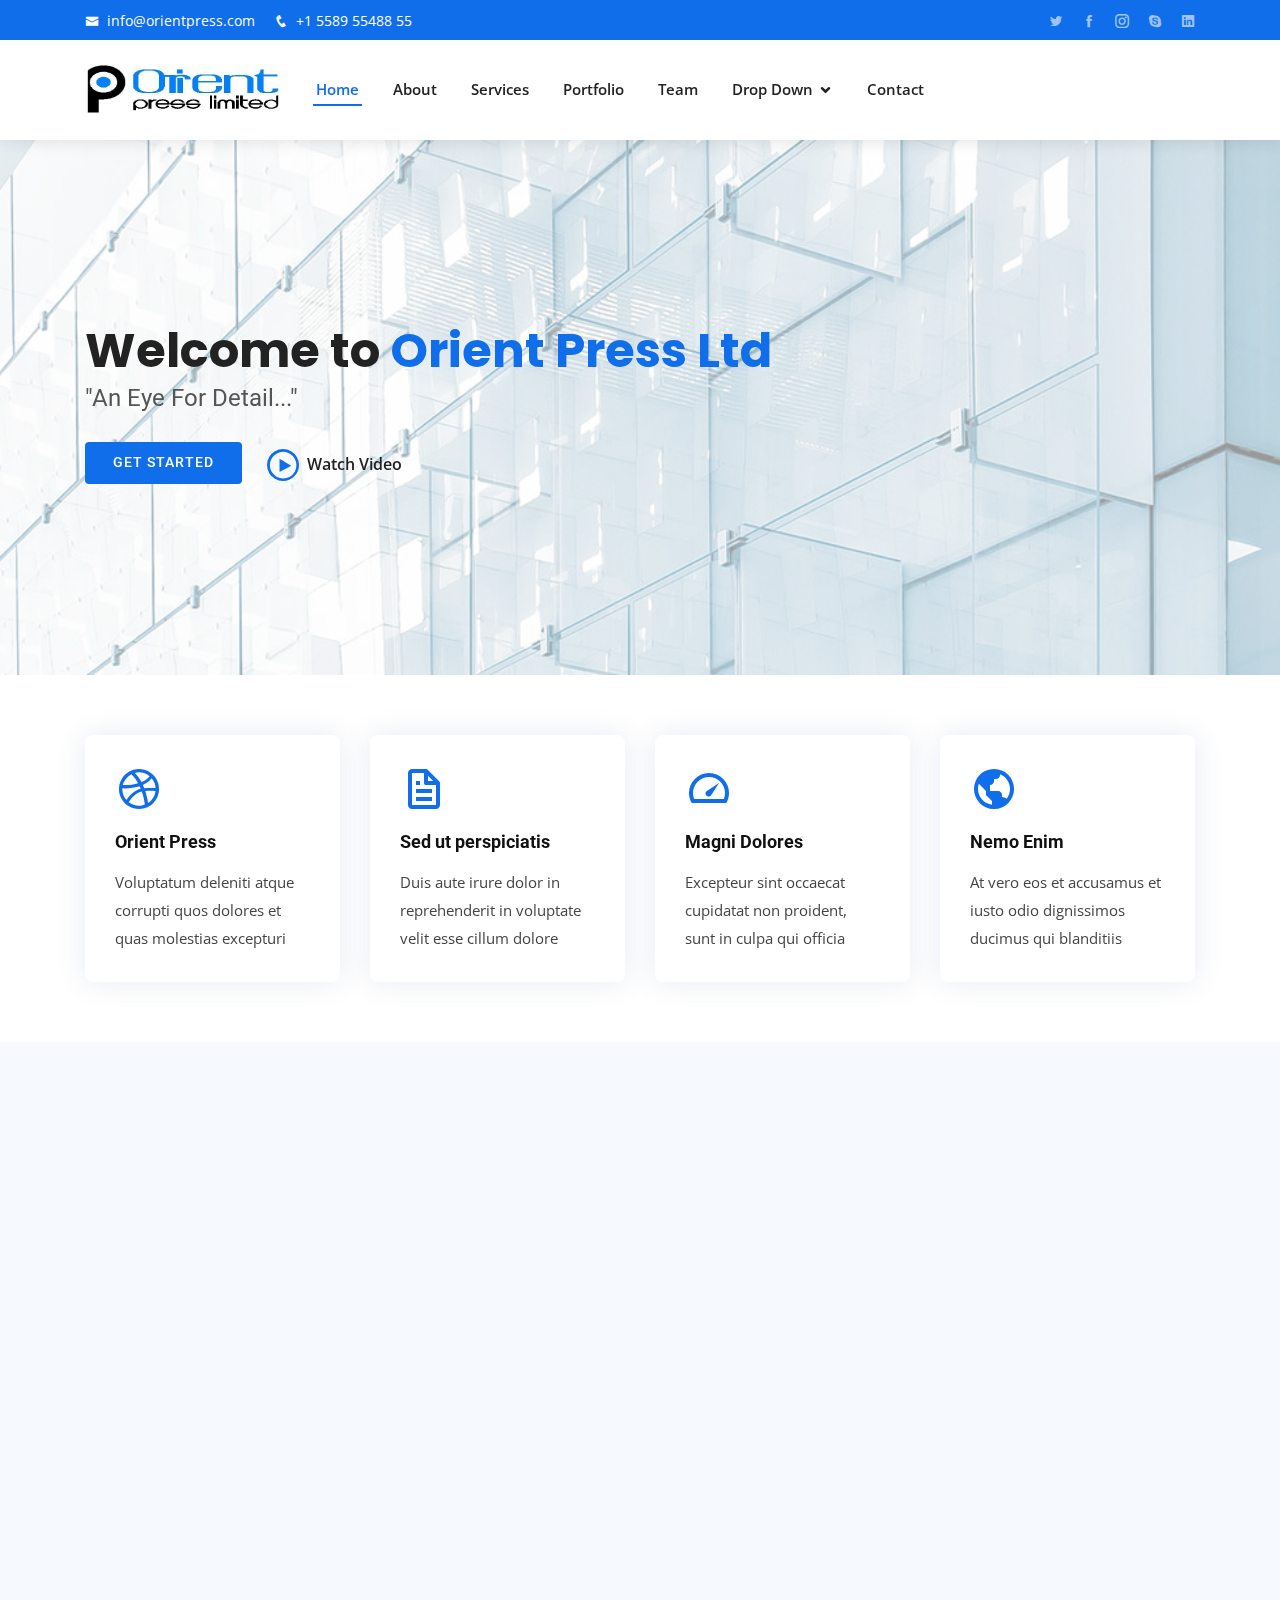
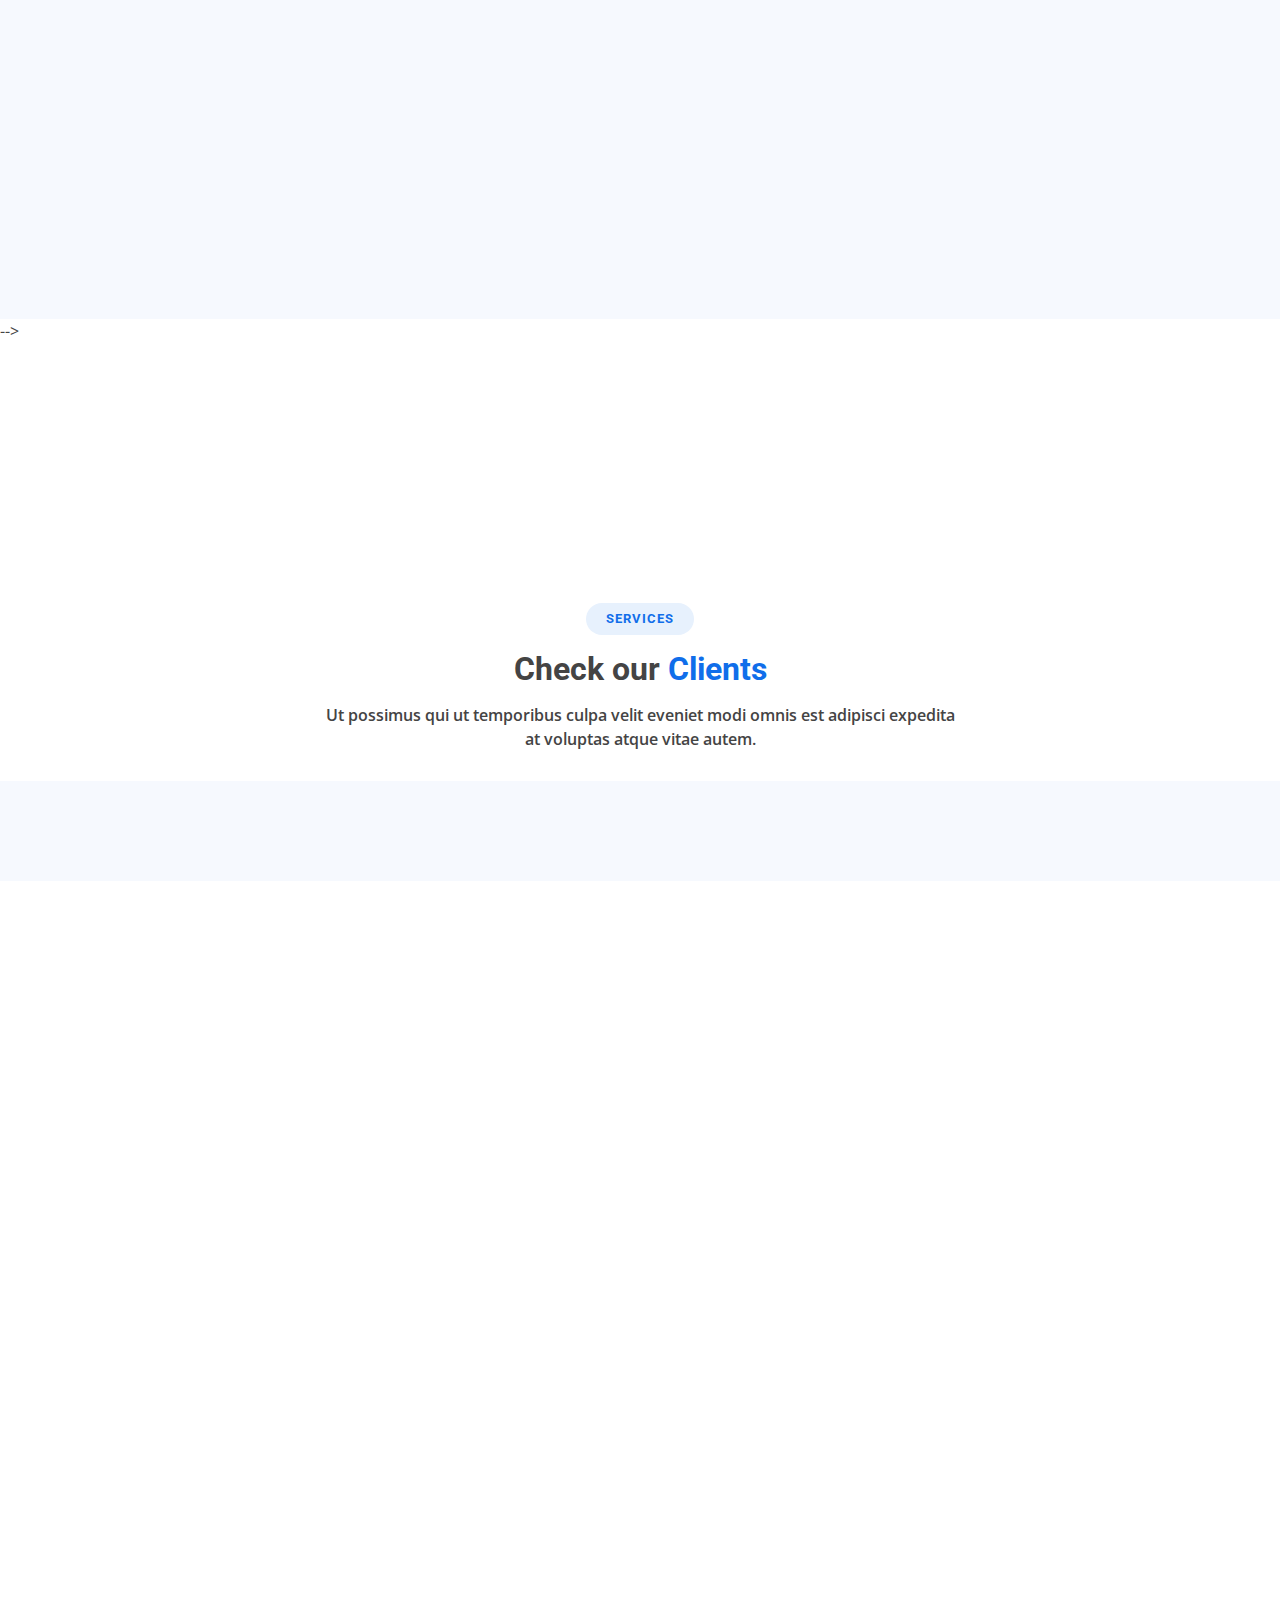
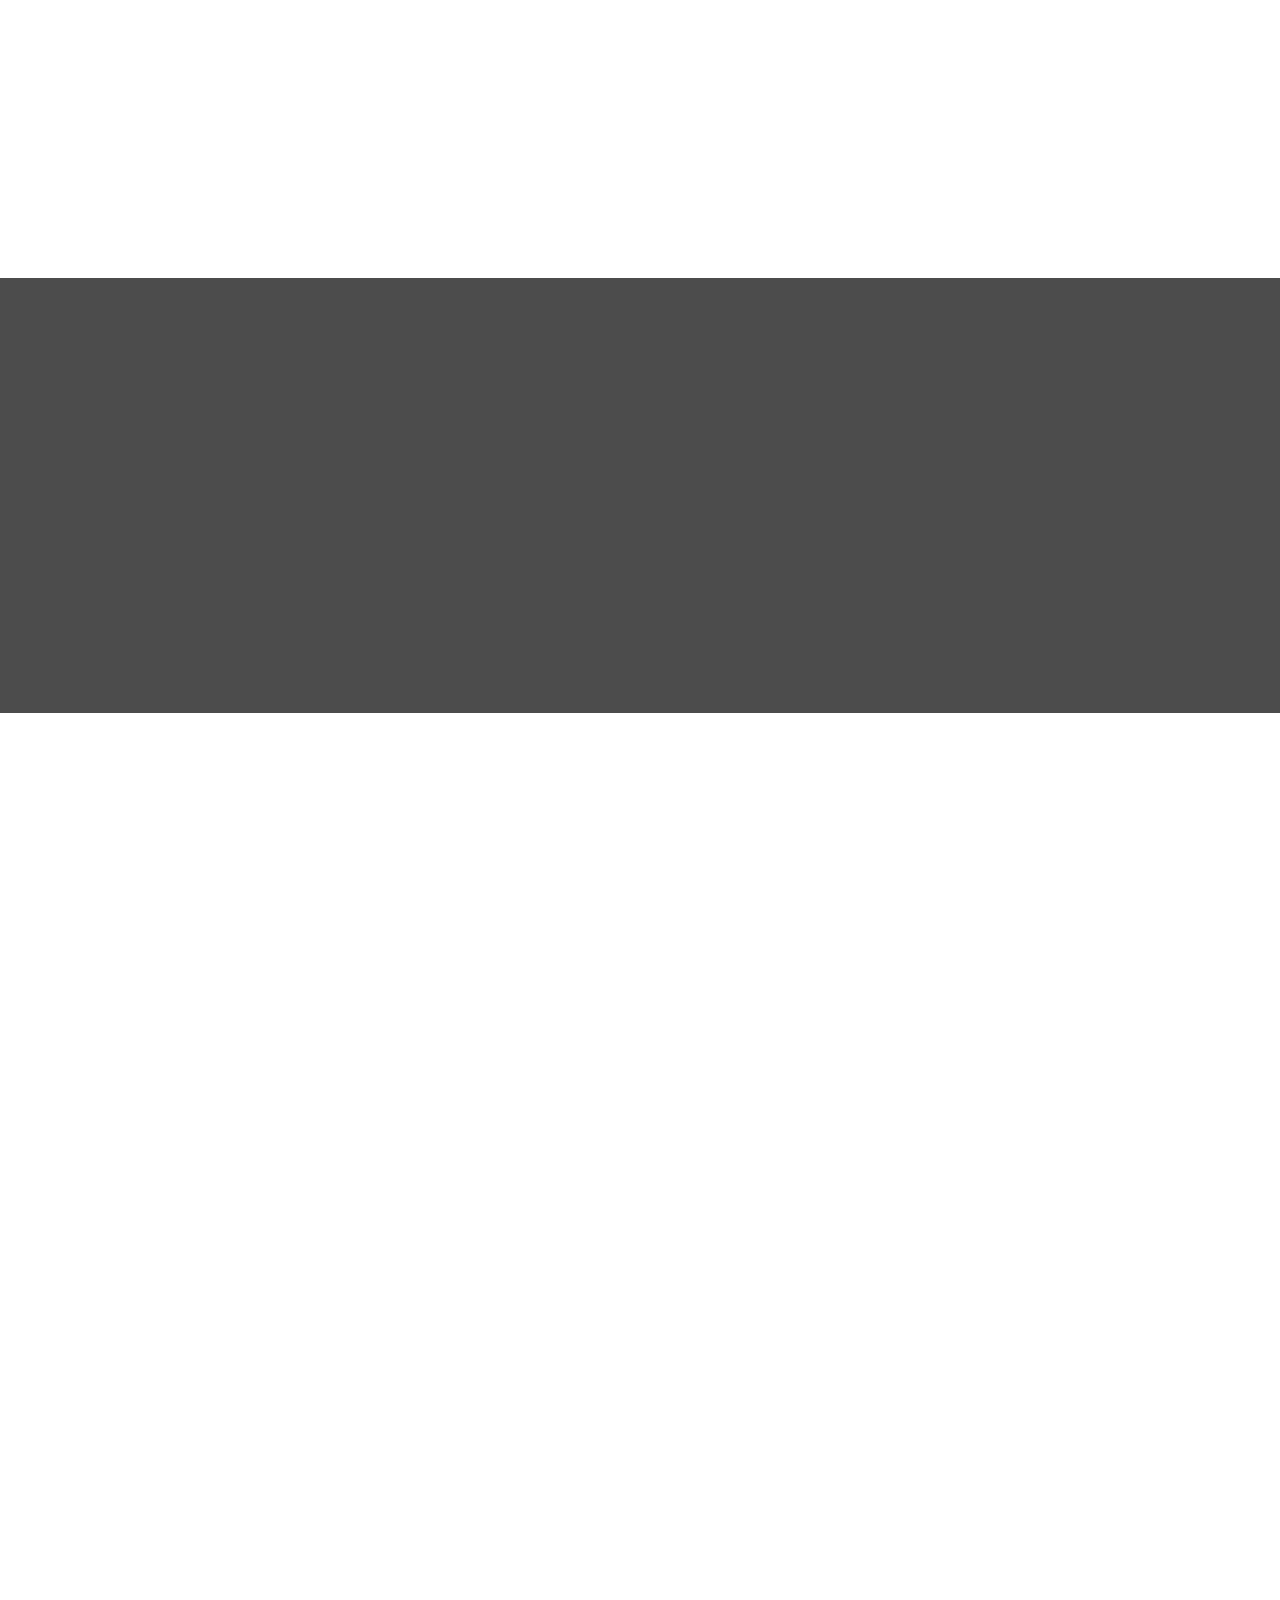
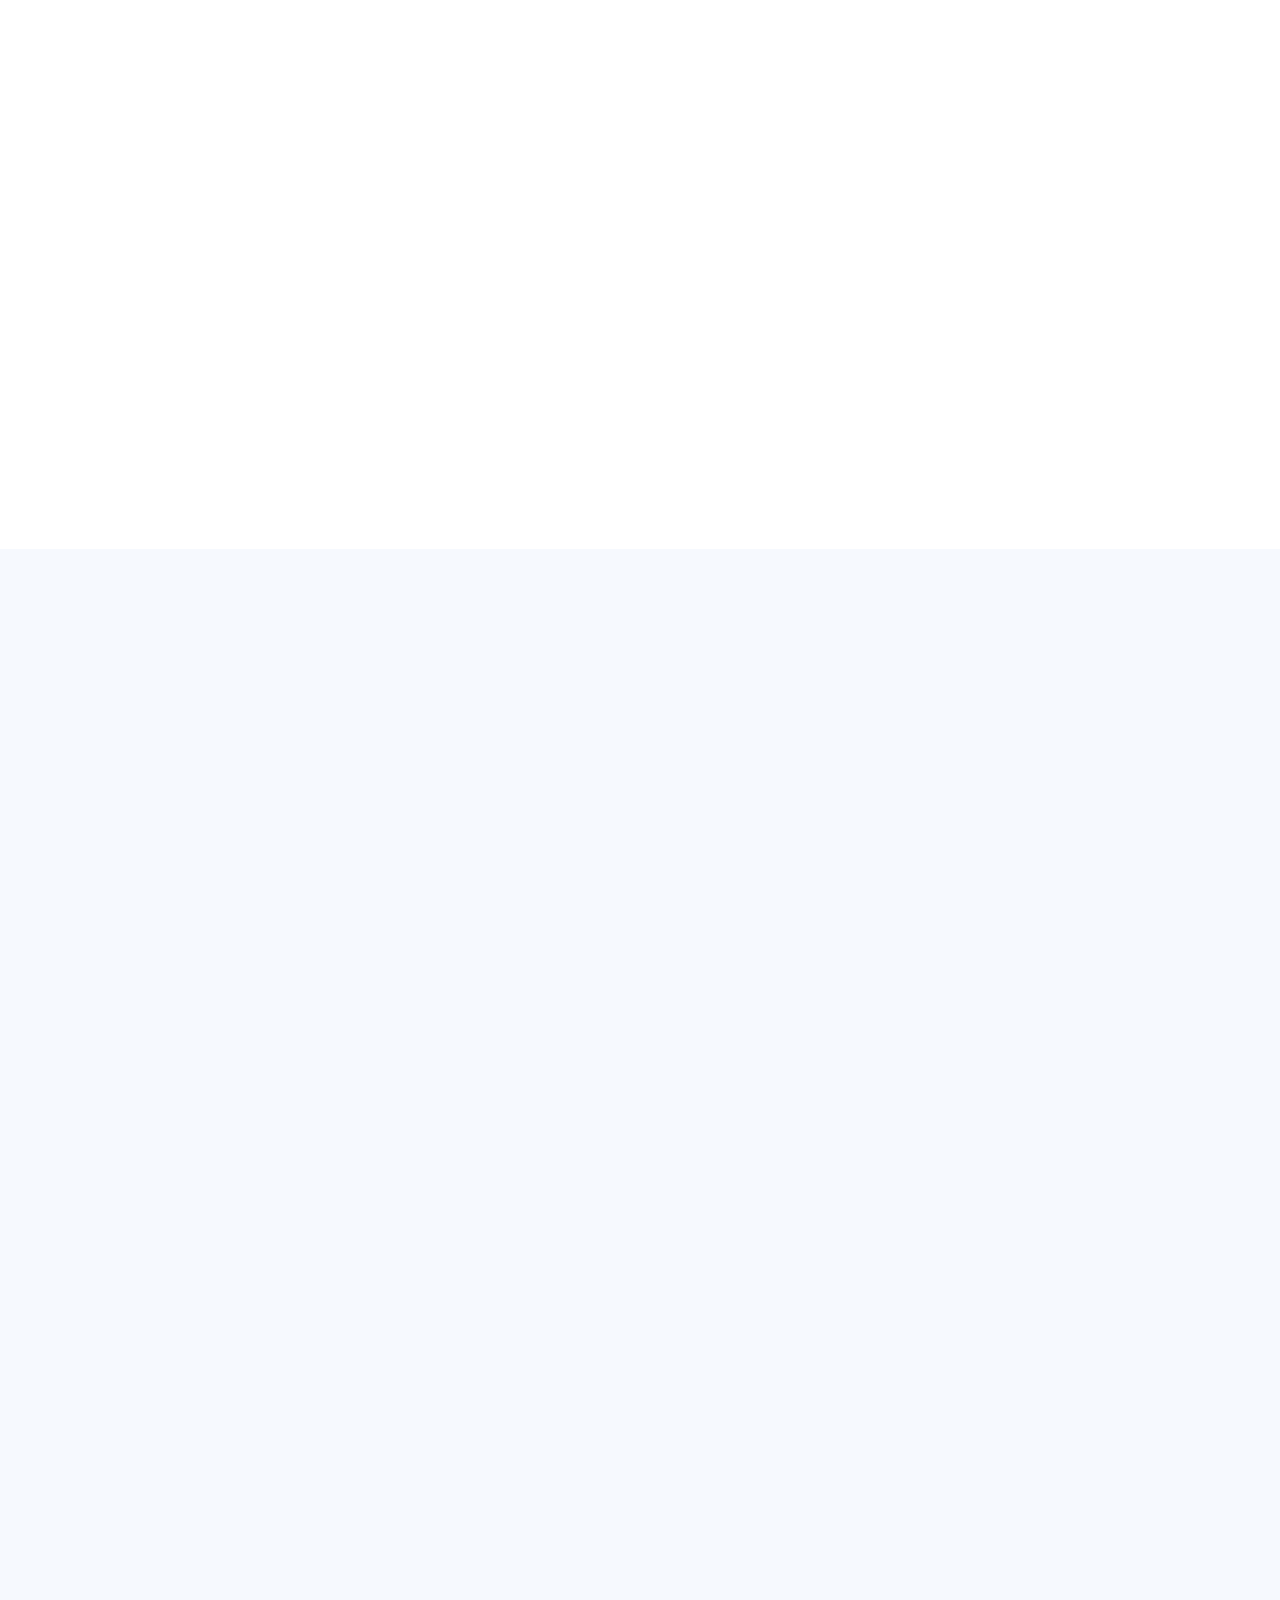
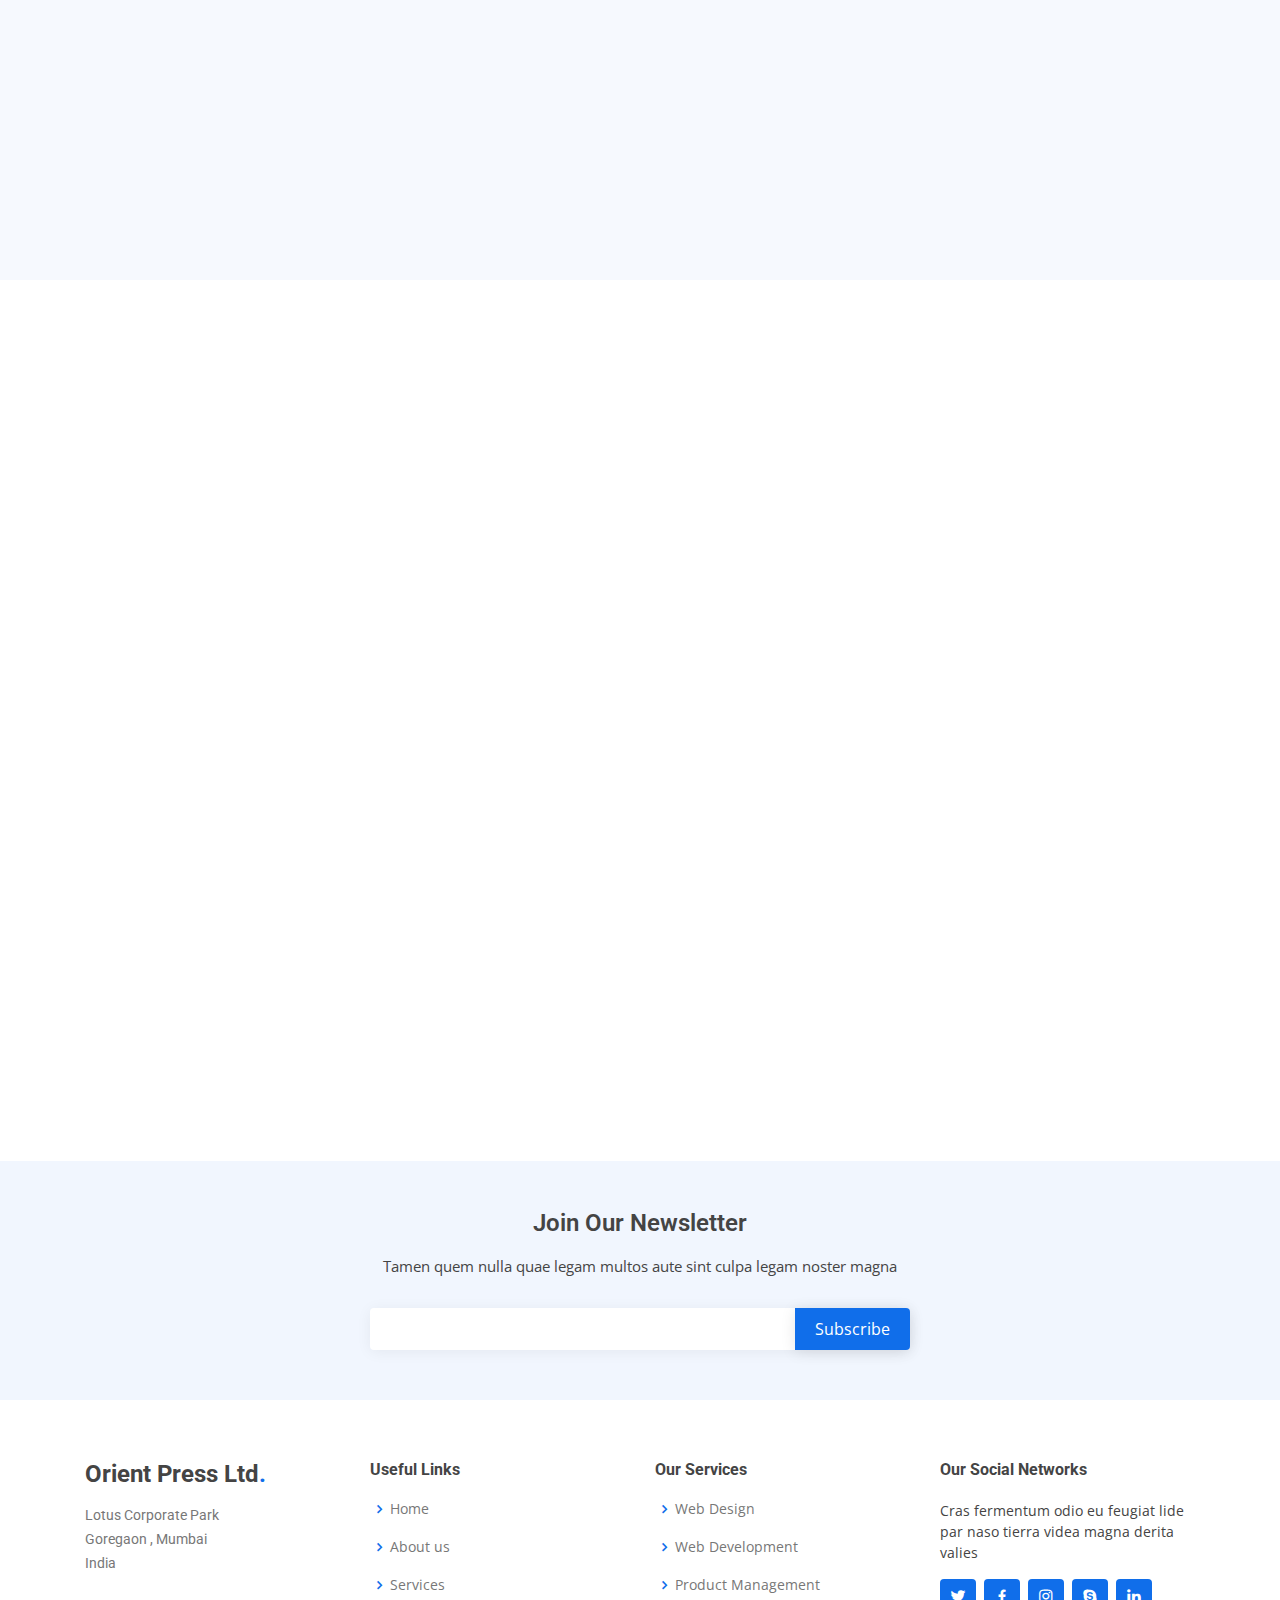
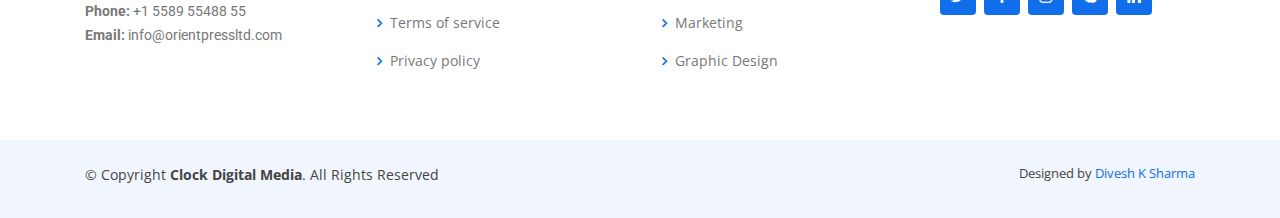
<file: index.html>
<!DOCTYPE html>
<html lang="en">

<head>
  <meta charset="utf-8">
  <meta content="width=device-width, initial-scale=1.0" name="viewport">

  <title>Orient Press Ltd - Index</title>
  <meta content="" name="description">
  <meta content="" name="keywords">

  <!-- Favicons -->
  <link href="assets/img/favicon.png" rel="icon">
  <link href="assets/img/apple-touch-icon.png" rel="apple-touch-icon">

  <!-- Google Fonts -->
  <link href="https://fonts.googleapis.com/css?family=Open+Sans:300,300i,400,400i,600,600i,700,700i|Roboto:300,300i,400,400i,500,500i,600,600i,700,700i|Poppins:300,300i,400,400i,500,500i,600,600i,700,700i" rel="stylesheet">

  <!-- Vendor CSS Files -->
  <link href="assets/vendor/bootstrap/css/bootstrap.min.css" rel="stylesheet">
  <link href="assets/vendor/icofont/icofont.min.css" rel="stylesheet">
  <link href="assets/vendor/boxicons/css/boxicons.min.css" rel="stylesheet">
  <link href="assets/vendor/owl.carousel/assets/owl.carousel.min.css" rel="stylesheet">
  <link href="assets/vendor/venobox/venobox.css" rel="stylesheet">
  <link href="assets/vendor/aos/aos.css" rel="stylesheet">

  <!-- Template Main CSS File -->
  <link href="assets/css/style.css" rel="stylesheet">

  <!-- =======================================================
  * Template Name: BizLand - v1.2.0
  * Template URL: https://bootstrapmade.com/bizland-bootstrap-business-template/
  * Author: BootstrapMade.com
  * License: https://bootstrapmade.com/license/
  ======================================================== -->
</head>

<body>

  <!-- ======= Top Bar ======= -->
  <div id="topbar" class="d-none d-lg-flex align-items-center fixed-top">
    <div class="container d-flex">
      <div class="contact-info mr-auto">
        <i class="icofont-envelope"></i> <a href="mailto:info@orientpress.com">info@orientpress.com</a>
        <i class="icofont-phone"></i> +1 5589 55488 55
      </div>
      <div class="social-links">
        <a href="#" class="twitter"><i class="icofont-twitter"></i></a>
        <a href="#" class="facebook"><i class="icofont-facebook"></i></a>
        <a href="#" class="instagram"><i class="icofont-instagram"></i></a>
        <a href="#" class="skype"><i class="icofont-skype"></i></a>
        <a href="#" class="linkedin"><i class="icofont-linkedin"></i></i></a>
      </div>
    </div>
  </div>

  <!-- ======= Header ======= -->
  <header id="header" class="fixed-top">
    <div class="container d-flex align-items-center">

      <!-- <h1 class="logo mr-auto"><a href="index.html">Orient Press Ltd<span>.</span></a></h1> -->
      <img class="logo-adjust" src="./assets/img/512.jpg" alt=""> </img>
      <!-- Uncomment below if you prefer to use an image logo -->
      <!-- <a href="index.html" class="logo mr-auto"><img src="assets/img/logo.png" alt=""></a>-->

      <nav class="nav-menu d-none d-lg-block">
        <ul>
          <li class="active"><a href="index.html">Home</a></li>
          <li><a href="#about">About</a></li>
          <li><a href="#services">Services</a></li>
          <li><a href="#portfolio">Portfolio</a></li>
          <li><a href="#team">Team</a></li>
          <li class="drop-down"><a href="">Drop Down</a>
            <ul>
              <li><a href="#">Drop Down 1</a></li>
              <li class="drop-down"><a href="#">Deep Drop Down</a>
                <ul>
                  <li><a href="#">Deep Drop Down 1</a></li>
                  <li><a href="#">Deep Drop Down 2</a></li>
                  <li><a href="#">Deep Drop Down 3</a></li>
                  <li><a href="#">Deep Drop Down 4</a></li>
                  <li><a href="#">Deep Drop Down 5</a></li>
                </ul>
              </li>
              <li><a href="#">Drop Down 2</a></li>
              <li><a href="#">Drop Down 3</a></li>
              <li><a href="#">Drop Down 4</a></li>
            </ul>
          </li>
          <li><a href="#contact">Contact</a></li>

        </ul>
      </nav><!-- .nav-menu -->

    </div>
  </header><!-- End Header -->

  <!-- ======= Hero Section ======= -->
  <section id="hero" class="d-flex align-items-center">
    <div class="container" data-aos="zoom-out" data-aos-delay="100">
      <h1>Welcome to <span>Orient Press Ltd</spa>
      </h1>
      <h2>"An Eye For Detail..."</h2>
      <div class="d-flex">
        <a href="#about" class="btn-get-started scrollto">Get Started</a>
        <a href="https://www.youtube.com/watch?v=jDDaplaOz7Q" class="venobox btn-watch-video" data-vbtype="video" data-autoplay="true"> Watch Video <i class="icofont-play-alt-2"></i></a>
      </div>
    </div>
  </section><!-- End Hero -->

  <main id="main">

    <!-- ======= Featured Services Section ======= -->
    <section id="featured-services" class="featured-services">
      <div class="container" data-aos="fade-up">

        <div class="row">
          <div class="col-md-6 col-lg-3 d-flex align-items-stretch mb-5 mb-lg-0">
            <div class="icon-box" data-aos="fade-up" data-aos-delay="100">
              <div class="icon"><i class="bx bxl-dribbble"></i></div>
              <h4 class="title"><a href="">Orient Press</a></h4>
              <p class="description">Voluptatum deleniti atque corrupti quos dolores et quas molestias excepturi</p>
            </div>
          </div>

          <div class="col-md-6 col-lg-3 d-flex align-items-stretch mb-5 mb-lg-0">
            <div class="icon-box" data-aos="fade-up" data-aos-delay="200">
              <div class="icon"><i class="bx bx-file"></i></div>
              <h4 class="title"><a href="">Sed ut perspiciatis</a></h4>
              <p class="description">Duis aute irure dolor in reprehenderit in voluptate velit esse cillum dolore</p>
            </div>
          </div>

          <div class="col-md-6 col-lg-3 d-flex align-items-stretch mb-5 mb-lg-0">
            <div class="icon-box" data-aos="fade-up" data-aos-delay="300">
              <div class="icon"><i class="bx bx-tachometer"></i></div>
              <h4 class="title"><a href="">Magni Dolores</a></h4>
              <p class="description">Excepteur sint occaecat cupidatat non proident, sunt in culpa qui officia</p>
            </div>
          </div>

          <div class="col-md-6 col-lg-3 d-flex align-items-stretch mb-5 mb-lg-0">
            <div class="icon-box" data-aos="fade-up" data-aos-delay="400">
              <div class="icon"><i class="bx bx-world"></i></div>
              <h4 class="title"><a href="">Nemo Enim</a></h4>
              <p class="description">At vero eos et accusamus et iusto odio dignissimos ducimus qui blanditiis</p>
            </div>
          </div>

        </div>

      </div>
    </section><!-- End Featured Services Section -->

    <!-- ======= About Section ======= -->
    <section id="about" class="about section-bg">
      <div class="container" data-aos="fade-up">

        <div class="section-title">
          <h2>About</h2>
          <h3>Find Out More <span>About Us</span></h3>
          <p>Over three decades, Orient Press has journeyed with "An Eye For Detail" in the printing and packaging industry, helping clients differentiate their products and create superlative brands.</p>
        </div>

        <div class="row">
          <div class="col-lg-6" data-aos="zoom-out" data-aos-delay="100">
            <img src="assets/img/about.jpg" class="img-fluid" alt="">
          </div>
          <div class="col-lg-6 pt-4 pt-lg-0 content d-flex flex-column justify-content-center" data-aos="fade-up" data-aos-delay="100">
            <h3>At Orient Press, the state-of-the-art machines and equipment are sourced from globally renowned manufacturers.</h3>
            <p class="font-italic">
            Powered by men, machines and passion, Orient Press services the requirements of major MNC's and FMCG's across pharmaceutical, cosmetics, engineering, consumer products, liquor and agro industries, both in India and the international market.
            </p>
            <ul>
              <li>
                <i class="bx bx-store-alt"></i>
                <div>
                  <h5>Ullamco laboris nisi ut aliquip consequat</h5>
                  <p>Magni facilis facilis repellendus cum excepturi quaerat praesentium libre trade</p>
                </div>
              </li>
              <li>
                <i class="bx bx-images"></i>
                <div>
                  <h5>Magnam soluta odio exercitationem reprehenderi</h5>
                  <p>Quo totam dolorum at pariatur aut distinctio dolorum laudantium illo direna pasata redi</p>
                </div>
              </li>
            </ul>
            <p>
              The company is into three verticals, viz., commercial & security printing, flexible packaging and printed cartons and is virtually a one-stop shop for printing and packaging solutions.
            </p>
          </div>
        </div>

      </div>
    </section><!-- End About Section -->

    <!-- ======= Skills Section ======= --> -->
    <!-- <section id="skills" class="skills">
      <div class="container" data-aos="fade-up">

        <div class="row skills-content">

          <div class="col-lg-6">

            <div class="progress">
              <span class="skill">HTML <i class="val">100%</i></span>
              <div class="progress-bar-wrap">
                <div class="progress-bar" role="progressbar" aria-valuenow="100" aria-valuemin="0" aria-valuemax="100"></div>
              </div>
            </div>

            <div class="progress">
              <span class="skill">CSS <i class="val">90%</i></span>
              <div class="progress-bar-wrap">
                <div class="progress-bar" role="progressbar" aria-valuenow="90" aria-valuemin="0" aria-valuemax="100"></div>
              </div>
            </div>

            <div class="progress">
              <span class="skill">JavaScript <i class="val">75%</i></span>
              <div class="progress-bar-wrap">
                <div class="progress-bar" role="progressbar" aria-valuenow="75" aria-valuemin="0" aria-valuemax="100"></div>
              </div>
            </div>

          </div>

          <div class="col-lg-6">

            <div class="progress">
              <span class="skill">PHP <i class="val">80%</i></span>
              <div class="progress-bar-wrap">
                <div class="progress-bar" role="progressbar" aria-valuenow="80" aria-valuemin="0" aria-valuemax="100"></div>
              </div>
            </div>

            <div class="progress">
              <span class="skill">WordPress/CMS <i class="val">90%</i></span>
              <div class="progress-bar-wrap">
                <div class="progress-bar" role="progressbar" aria-valuenow="90" aria-valuemin="0" aria-valuemax="100"></div>
              </div>
            </div>

            <div class="progress">
              <span class="skill">Photoshop <i class="val">55%</i></span>
              <div class="progress-bar-wrap">
                <div class="progress-bar" role="progressbar" aria-valuenow="55" aria-valuemin="0" aria-valuemax="100"></div>
              </div>
            </div>

          </div>

        </div>

      </div>
    </section>
    <--End Skills Section-->

    <!-- ======= Counts Section ======= -->
    <section id="counts" class="counts">
      <div class="container" data-aos="fade-up">

        <div class="row">

          <div class="col-lg-3 col-md-6">
            <div class="count-box">
              <i class="icofont-simple-smile"></i>
              <span data-toggle="counter-up">232</span>
              <p>Happy Clients</p>
            </div>
          </div>

          <div class="col-lg-3 col-md-6 mt-5 mt-md-0">
            <div class="count-box">
              <i class="icofont-document-folder"></i>
              <span data-toggle="counter-up">521</span>
              <p>Projects</p>
            </div>
          </div>

          <div class="col-lg-3 col-md-6 mt-5 mt-lg-0">
            <div class="count-box">
              <i class="icofont-live-support"></i>
              <span data-toggle="counter-up">1,463</span>
              <p>Hours Of Support</p>
            </div>
          </div>

          <div class="col-lg-3 col-md-6 mt-5 mt-lg-0">
            <div class="count-box">
              <i class="icofont-users-alt-5"></i>
              <span data-toggle="counter-up">15</span>
              <p>Hard Workers</p>
            </div>
          </div>

        </div>

      </div>
    </section><!-- End Counts Section -->

    <!-- ======= Clients Section ======= -->
    <div class="section-title">
      <h2>Services</h2>
      <h3>Check our <span>Clients</span></h3>
      <p>Ut possimus qui ut temporibus culpa velit eveniet modi omnis est adipisci expedita at voluptas atque vitae autem.</p>
    </div>

    <section id="clients" class="clients section-bg">
      <div class="container" data-aos="zoom-in">

        <div class="row">

          <div class="col-lg-2 col-md-4 col-6 d-flex align-items-center justify-content-center">
            <img src="assets/img/clients/client-1.png" class="img-fluid" alt="">
          </div>

          <div class="col-lg-2 col-md-4 col-6 d-flex align-items-center justify-content-center">
            <img src="assets/img/clients/client-2.png" class="img-fluid" alt="">
          </div>

          <div class="col-lg-2 col-md-4 col-6 d-flex align-items-center justify-content-center">
            <img src="assets/img/clients/client-3.png" class="img-fluid" alt="">
          </div>

          <div class="col-lg-2 col-md-4 col-6 d-flex align-items-center justify-content-center">
            <img src="assets/img/clients/client-4.png" class="img-fluid" alt="">
          </div>

          <div class="col-lg-2 col-md-4 col-6 d-flex align-items-center justify-content-center">
            <img src="assets/img/clients/client-5.png" class="img-fluid" alt="">
          </div>

          <div class="col-lg-2 col-md-4 col-6 d-flex align-items-center justify-content-center">
            <img src="assets/img/clients/client-6.png" class="img-fluid" alt="">
          </div>

        </div>

      </div>
    </section><!-- End Clients Section -->

    <!-- ======= Services Section ======= -->
    <section id="services" class="services">
      <div class="container" data-aos="fade-up">

        <div class="section-title">
          <h2>Services</h2>
          <h3>Check our <span>Services</span></h3>
          <p>Ut possimus qui ut temporibus culpa velit eveniet modi omnis est adipisci expedita at voluptas atque vitae autem.</p>
        </div>

        <div class="row">
          <div class="col-lg-4 col-md-6 d-flex align-items-stretch" data-aos="zoom-in" data-aos-delay="100">
            <div class="icon-box">
              <div class="icon"><i class="bx bxl-dribbble"></i></div>
              <h4><a href="">Lorem Ipsum</a></h4>
              <p>Voluptatum deleniti atque corrupti quos dolores et quas molestias excepturi</p>
            </div>
          </div>

          <div class="col-lg-4 col-md-6 d-flex align-items-stretch mt-4 mt-md-0" data-aos="zoom-in" data-aos-delay="200">
            <div class="icon-box">
              <div class="icon"><i class="bx bx-file"></i></div>
              <h4><a href="">Sed ut perspiciatis</a></h4>
              <p>Duis aute irure dolor in reprehenderit in voluptate velit esse cillum dolore</p>
            </div>
          </div>

          <div class="col-lg-4 col-md-6 d-flex align-items-stretch mt-4 mt-lg-0" data-aos="zoom-in" data-aos-delay="300">
            <div class="icon-box">
              <div class="icon"><i class="bx bx-tachometer"></i></div>
              <h4><a href="">Magni Dolores</a></h4>
              <p>Excepteur sint occaecat cupidatat non proident, sunt in culpa qui officia</p>
            </div>
          </div>

          <div class="col-lg-4 col-md-6 d-flex align-items-stretch mt-4" data-aos="zoom-in" data-aos-delay="100">
            <div class="icon-box">
              <div class="icon"><i class="bx bx-world"></i></div>
              <h4><a href="">Nemo Enim</a></h4>
              <p>At vero eos et accusamus et iusto odio dignissimos ducimus qui blanditiis</p>
            </div>
          </div>

          <div class="col-lg-4 col-md-6 d-flex align-items-stretch mt-4" data-aos="zoom-in" data-aos-delay="200">
            <div class="icon-box">
              <div class="icon"><i class="bx bx-slideshow"></i></div>
              <h4><a href="">Dele cardo</a></h4>
              <p>Quis consequatur saepe eligendi voluptatem consequatur dolor consequuntur</p>
            </div>
          </div>

          <div class="col-lg-4 col-md-6 d-flex align-items-stretch mt-4" data-aos="zoom-in" data-aos-delay="300">
            <div class="icon-box">
              <div class="icon"><i class="bx bx-arch"></i></div>
              <h4><a href="">Divera don</a></h4>
              <p>Modi nostrum vel laborum. Porro fugit error sit minus sapiente sit aspernatur</p>
            </div>
          </div>

        </div>

      </div>
    </section><!-- End Services Section -->

    <!-- ======= Testimonials Section ======= -->
    <section id="testimonials" class="testimonials">
      <div class="container" data-aos="zoom-in">

        <div class="owl-carousel testimonials-carousel">

          <div class="testimonial-item">
            <img src="assets/img/testimonials/testimonials-1.jpg" class="testimonial-img" alt="">
            <h3>Saul Goodman</h3>
            <h4>Ceo &amp; Founder</h4>
            <p>
              <i class="bx bxs-quote-alt-left quote-icon-left"></i>
              Proin iaculis purus consequat sem cure digni ssim donec porttitora entum suscipit rhoncus. Accusantium quam, ultricies eget id, aliquam eget nibh et. Maecen aliquam, risus at semper.
              <i class="bx bxs-quote-alt-right quote-icon-right"></i>
            </p>
          </div>

          <div class="testimonial-item">
            <img src="assets/img/testimonials/testimonials-2.jpg" class="testimonial-img" alt="">
            <h3>Sara Wilsson</h3>
            <h4>Designer</h4>
            <p>
              <i class="bx bxs-quote-alt-left quote-icon-left"></i>
              Export tempor illum tamen malis malis eram quae irure esse labore quem cillum quid cillum eram malis quorum velit fore eram velit sunt aliqua noster fugiat irure amet legam anim culpa.
              <i class="bx bxs-quote-alt-right quote-icon-right"></i>
            </p>
          </div>

          <div class="testimonial-item">
            <img src="assets/img/testimonials/testimonials-3.jpg" class="testimonial-img" alt="">
            <h3>Jena Karlis</h3>
            <h4>Store Owner</h4>
            <p>
              <i class="bx bxs-quote-alt-left quote-icon-left"></i>
              Enim nisi quem export duis labore cillum quae magna enim sint quorum nulla quem veniam duis minim tempor labore quem eram duis noster aute amet eram fore quis sint minim.
              <i class="bx bxs-quote-alt-right quote-icon-right"></i>
            </p>
          </div>

          <div class="testimonial-item">
            <img src="assets/img/testimonials/testimonials-4.jpg" class="testimonial-img" alt="">
            <h3>Matt Brandon</h3>
            <h4>Freelancer</h4>
            <p>
              <i class="bx bxs-quote-alt-left quote-icon-left"></i>
              Fugiat enim eram quae cillum dolore dolor amet nulla culpa multos export minim fugiat minim velit minim dolor enim duis veniam ipsum anim magna sunt elit fore quem dolore labore illum veniam.
              <i class="bx bxs-quote-alt-right quote-icon-right"></i>
            </p>
          </div>

          <div class="testimonial-item">
            <img src="assets/img/testimonials/testimonials-5.jpg" class="testimonial-img" alt="">
            <h3>John Larson</h3>
            <h4>Entrepreneur</h4>
            <p>
              <i class="bx bxs-quote-alt-left quote-icon-left"></i>
              Quis quorum aliqua sint quem legam fore sunt eram irure aliqua veniam tempor noster veniam enim culpa labore duis sunt culpa nulla illum cillum fugiat legam esse veniam culpa fore nisi cillum quid.
              <i class="bx bxs-quote-alt-right quote-icon-right"></i>
            </p>
          </div>

        </div>

      </div>
    </section><!-- End Testimonials Section -->

    <!-- ======= Portfolio Section ======= -->
    <section id="portfolio" class="portfolio">
      <div class="container" data-aos="fade-up">

        <div class="section-title">
          <h2>Portfolio</h2>
          <h3>Check our <span>Portfolio</span></h3>
          <p>Ut possimus qui ut temporibus culpa velit eveniet modi omnis est adipisci expedita at voluptas atque vitae autem.</p>
        </div>

        <div class="row" data-aos="fade-up" data-aos-delay="100">
          <div class="col-lg-12 d-flex justify-content-center">
            <ul id="portfolio-flters">
              <li data-filter="*" class="filter-active">All</li>
              <li data-filter=".filter-app">App</li>
              <li data-filter=".filter-card">Card</li>
              <li data-filter=".filter-web">Web</li>
            </ul>
          </div>
        </div>

        <div class="row portfolio-container" data-aos="fade-up" data-aos-delay="200">

          <div class="col-lg-4 col-md-6 portfolio-item filter-app">
            <img src="assets/img/portfolio/portfolio-1.jpg" class="img-fluid" alt="">
            <div class="portfolio-info">
              <h4>App 1</h4>
              <p>App</p>
              <a href="assets/img/portfolio/portfolio-1.jpg" data-gall="portfolioGallery" class="venobox preview-link" title="App 1"><i class="bx bx-plus"></i></a>
              <a href="portfolio-details.html" class="details-link" title="More Details"><i class="bx bx-link"></i></a>
            </div>
          </div>

          <div class="col-lg-4 col-md-6 portfolio-item filter-web">
            <img src="assets/img/portfolio/portfolio-2.jpg" class="img-fluid" alt="">
            <div class="portfolio-info">
              <h4>Web 3</h4>
              <p>Web</p>
              <a href="assets/img/portfolio/portfolio-2.jpg" data-gall="portfolioGallery" class="venobox preview-link" title="Web 3"><i class="bx bx-plus"></i></a>
              <a href="portfolio-details.html" class="details-link" title="More Details"><i class="bx bx-link"></i></a>
            </div>
          </div>

          <div class="col-lg-4 col-md-6 portfolio-item filter-app">
            <img src="assets/img/portfolio/portfolio-3.jpg" class="img-fluid" alt="">
            <div class="portfolio-info">
              <h4>App 2</h4>
              <p>App</p>
              <a href="assets/img/portfolio/portfolio-3.jpg" data-gall="portfolioGallery" class="venobox preview-link" title="App 2"><i class="bx bx-plus"></i></a>
              <a href="portfolio-details.html" class="details-link" title="More Details"><i class="bx bx-link"></i></a>
            </div>
          </div>

          <div class="col-lg-4 col-md-6 portfolio-item filter-card">
            <img src="assets/img/portfolio/portfolio-4.jpg" class="img-fluid" alt="">
            <div class="portfolio-info">
              <h4>Card 2</h4>
              <p>Card</p>
              <a href="assets/img/portfolio/portfolio-4.jpg" data-gall="portfolioGallery" class="venobox preview-link" title="Card 2"><i class="bx bx-plus"></i></a>
              <a href="portfolio-details.html" class="details-link" title="More Details"><i class="bx bx-link"></i></a>
            </div>
          </div>

          <div class="col-lg-4 col-md-6 portfolio-item filter-web">
            <img src="assets/img/portfolio/portfolio-5.jpg" class="img-fluid" alt="">
            <div class="portfolio-info">
              <h4>Web 2</h4>
              <p>Web</p>
              <a href="assets/img/portfolio/portfolio-5.jpg" data-gall="portfolioGallery" class="venobox preview-link" title="Web 2"><i class="bx bx-plus"></i></a>
              <a href="portfolio-details.html" class="details-link" title="More Details"><i class="bx bx-link"></i></a>
            </div>
          </div>

          <div class="col-lg-4 col-md-6 portfolio-item filter-app">
            <img src="assets/img/portfolio/portfolio-6.jpg" class="img-fluid" alt="">
            <div class="portfolio-info">
              <h4>App 3</h4>
              <p>App</p>
              <a href="assets/img/portfolio/portfolio-6.jpg" data-gall="portfolioGallery" class="venobox preview-link" title="App 3"><i class="bx bx-plus"></i></a>
              <a href="portfolio-details.html" class="details-link" title="More Details"><i class="bx bx-link"></i></a>
            </div>
          </div>

          <div class="col-lg-4 col-md-6 portfolio-item filter-card">
            <img src="assets/img/portfolio/portfolio-7.jpg" class="img-fluid" alt="">
            <div class="portfolio-info">
              <h4>Card 1</h4>
              <p>Card</p>
              <a href="assets/img/portfolio/portfolio-7.jpg" data-gall="portfolioGallery" class="venobox preview-link" title="Card 1"><i class="bx bx-plus"></i></a>
              <a href="portfolio-details.html" class="details-link" title="More Details"><i class="bx bx-link"></i></a>
            </div>
          </div>

          <div class="col-lg-4 col-md-6 portfolio-item filter-card">
            <img src="assets/img/portfolio/portfolio-8.jpg" class="img-fluid" alt="">
            <div class="portfolio-info">
              <h4>Card 3</h4>
              <p>Card</p>
              <a href="assets/img/portfolio/portfolio-8.jpg" data-gall="portfolioGallery" class="venobox preview-link" title="Card 3"><i class="bx bx-plus"></i></a>
              <a href="portfolio-details.html" class="details-link" title="More Details"><i class="bx bx-link"></i></a>
            </div>
          </div>

          <div class="col-lg-4 col-md-6 portfolio-item filter-web">
            <img src="assets/img/portfolio/portfolio-9.jpg" class="img-fluid" alt="">
            <div class="portfolio-info">
              <h4>Web 3</h4>
              <p>Web</p>
              <a href="assets/img/portfolio/portfolio-9.jpg" data-gall="portfolioGallery" class="venobox preview-link" title="Web 3"><i class="bx bx-plus"></i></a>
              <a href="portfolio-details.html" class="details-link" title="More Details"><i class="bx bx-link"></i></a>
            </div>
          </div>

        </div>

      </div>
    </section><!-- End Portfolio Section -->

    <!-- ======= Team Section ======= -->
    <section id="team" class="team section-bg">
      <div class="container" data-aos="fade-up">

        <div class="section-title">
          <h2>Board Of Directors</h2>
          <h3>Our Board of<span> Directors</span></h3>
          <p>Ut possimus qui ut temporibus culpa velit eveniet modi omnis est adipisci expedita at voluptas atque vitae autem.</p>
        </div>

        <div class="row">

          <div class="col-lg-3 col-md-6 d-flex align-items-stretch" data-aos="fade-up" data-aos-delay="100">
            <div class="member">
              <div class="member-img">
                <img src="assets/img/team/team-1.jpg" class="img-fluid" alt="">
                <div class="social">
                  <a href=""><i class="icofont-twitter"></i></a>
                  <a href=""><i class="icofont-facebook"></i></a>
                  <a href=""><i class="icofont-instagram"></i></a>
                  <a href=""><i class="icofont-linkedin"></i></a>
                </div>
              </div>
              <div class="member-info">
                <h4>Walter White</h4>
                <span>Chief Executive Officer</span>
              </div>
            </div>
          </div>

          <div class="col-lg-3 col-md-6 d-flex align-items-stretch" data-aos="fade-up" data-aos-delay="200">
            <div class="member">
              <div class="member-img">
                <img src="assets/img/team/team-2.jpg" class="img-fluid" alt="">
                <div class="social">
                  <a href=""><i class="icofont-twitter"></i></a>
                  <a href=""><i class="icofont-facebook"></i></a>
                  <a href=""><i class="icofont-instagram"></i></a>
                  <a href=""><i class="icofont-linkedin"></i></a>
                </div>
              </div>
              <div class="member-info">
                <h4>Sarah Jhonson</h4>
                <span>Product Manager</span>
              </div>
            </div>
          </div>

          <div class="col-lg-3 col-md-6 d-flex align-items-stretch" data-aos="fade-up" data-aos-delay="300">
            <div class="member">
              <div class="member-img">
                <img src="assets/img/team/team-3.jpg" class="img-fluid" alt="">
                <div class="social">
                  <a href=""><i class="icofont-twitter"></i></a>
                  <a href=""><i class="icofont-facebook"></i></a>
                  <a href=""><i class="icofont-instagram"></i></a>
                  <a href=""><i class="icofont-linkedin"></i></a>
                </div>
              </div>
              <div class="member-info">
                <h4>William Anderson</h4>
                <span>CTO</span>
              </div>
            </div>
          </div>

          <div class="col-lg-3 col-md-6 d-flex align-items-stretch" data-aos="fade-up" data-aos-delay="400">
            <div class="member">
              <div class="member-img">
                <img src="assets/img/team/team-4.jpg" class="img-fluid" alt="">
                <div class="social">
                  <a href=""><i class="icofont-twitter"></i></a>
                  <a href=""><i class="icofont-facebook"></i></a>
                  <a href=""><i class="icofont-instagram"></i></a>
                  <a href=""><i class="icofont-linkedin"></i></a>
                </div>
              </div>
              <div class="member-info">
                <h4>Amanda Jepson</h4>
                <span>Accountant</span>
              </div>
            </div>
          </div>

        </div>

      </div>
    </section><!-- End Team Section -->

    <!-- ======= Pricing Section ======= -->
    <!-- <section id="pricing" class="pricing">
      <div class="container" data-aos="fade-up">

        <div class="section-title">
          <h2>Pricing</h2>
          <h3>Check our <span>Pricing</span></h3>
          <p>Ut possimus qui ut temporibus culpa velit eveniet modi omnis est adipisci expedita at voluptas atque vitae autem.</p>
        </div>

        <div class="row">

          <div class="col-lg-3 col-md-6" data-aos="fade-up" data-aos-delay="100">
            <div class="box">
              <h3>Free</h3>
              <h4><sup>$</sup>0<span> / month</span></h4>
              <ul>
                <li>Aida dere</li>
                <li>Nec feugiat nisl</li>
                <li>Nulla at volutpat dola</li>
                <li class="na">Pharetra massa</li>
                <li class="na">Massa ultricies mi</li>
              </ul>
              <div class="btn-wrap">
                <a href="#" class="btn-buy">Buy Now</a>
              </div>
            </div>
          </div>

          <div class="col-lg-3 col-md-6 mt-4 mt-md-0" data-aos="fade-up" data-aos-delay="200">
            <div class="box featured">
              <h3>Business</h3>
              <h4><sup>$</sup>19<span> / month</span></h4>
              <ul>
                <li>Aida dere</li>
                <li>Nec feugiat nisl</li>
                <li>Nulla at volutpat dola</li>
                <li>Pharetra massa</li>
                <li class="na">Massa ultricies mi</li>
              </ul>
              <div class="btn-wrap">
                <a href="#" class="btn-buy">Buy Now</a>
              </div>
            </div>
          </div>

          <div class="col-lg-3 col-md-6 mt-4 mt-lg-0" data-aos="fade-up" data-aos-delay="300">
            <div class="box">
              <h3>Developer</h3>
              <h4><sup>$</sup>29<span> / month</span></h4>
              <ul>
                <li>Aida dere</li>
                <li>Nec feugiat nisl</li>
                <li>Nulla at volutpat dola</li>
                <li>Pharetra massa</li>
                <li>Massa ultricies mi</li>
              </ul>
              <div class="btn-wrap">
                <a href="#" class="btn-buy">Buy Now</a>
              </div>
            </div>
          </div>

          <div class="col-lg-3 col-md-6 mt-4 mt-lg-0" data-aos="fade-up" data-aos-delay="400">
            <div class="box">
              <span class="advanced">Advanced</span>
              <h3>Ultimate</h3>
              <h4><sup>$</sup>49<span> / month</span></h4>
              <ul>
                <li>Aida dere</li>
                <li>Nec feugiat nisl</li>
                <li>Nulla at volutpat dola</li>
                <li>Pharetra massa</li>
                <li>Massa ultricies mi</li>
              </ul>
              <div class="btn-wrap">
                <a href="#" class="btn-buy">Buy Now</a>
              </div>
            </div>
          </div>

        </div>

      </div>
    </section> -->
    <!-- End Pricing Section -->

    <!-- ======= Frequently Asked Questions Section ======= -->
    <section id="faq" class="faq section-bg">
      <div class="container" data-aos="fade-up">

        <div class="section-title">
          <h2>F.A.Q</h2>
          <h3>Frequently Asked <span>Questions</span></h3>
          <p>Ut possimus qui ut temporibus culpa velit eveniet modi omnis est adipisci expedita at voluptas atque vitae autem.</p>
        </div>

        <ul class="faq-list" data-aos="fade-up" data-aos-delay="100">

          <li>
            <a data-toggle="collapse" class="" href="#faq1">Non consectetur a erat nam at lectus urna duis? <i class="icofont-simple-up"></i></a>
            <div id="faq1" class="collapse show" data-parent=".faq-list">
              <p>
                Feugiat pretium nibh ipsum consequat. Tempus iaculis urna id volutpat lacus laoreet non curabitur gravida. Venenatis lectus magna fringilla urna porttitor rhoncus dolor purus non.
              </p>
            </div>
          </li>

          <li>
            <a data-toggle="collapse" href="#faq2" class="collapsed">Feugiat scelerisque varius morbi enim nunc faucibus a pellentesque? <i class="icofont-simple-up"></i></a>
            <div id="faq2" class="collapse" data-parent=".faq-list">
              <p>
                Dolor sit amet consectetur adipiscing elit pellentesque habitant morbi. Id interdum velit laoreet id donec ultrices. Fringilla phasellus faucibus scelerisque eleifend donec pretium. Est pellentesque elit ullamcorper dignissim. Mauris ultrices eros in cursus turpis massa tincidunt dui.
              </p>
            </div>
          </li>

          <li>
            <a data-toggle="collapse" href="#faq3" class="collapsed">Dolor sit amet consectetur adipiscing elit pellentesque habitant morbi? <i class="icofont-simple-up"></i></a>
            <div id="faq3" class="collapse" data-parent=".faq-list">
              <p>
                Eleifend mi in nulla posuere sollicitudin aliquam ultrices sagittis orci. Faucibus pulvinar elementum integer enim. Sem nulla pharetra diam sit amet nisl suscipit. Rutrum tellus pellentesque eu tincidunt. Lectus urna duis convallis convallis tellus. Urna molestie at elementum eu facilisis sed odio morbi quis
              </p>
            </div>
          </li>

          <li>
            <a data-toggle="collapse" href="#faq4" class="collapsed">Ac odio tempor orci dapibus. Aliquam eleifend mi in nulla? <i class="icofont-simple-up"></i></a>
            <div id="faq4" class="collapse" data-parent=".faq-list">
              <p>
                Dolor sit amet consectetur adipiscing elit pellentesque habitant morbi. Id interdum velit laoreet id donec ultrices. Fringilla phasellus faucibus scelerisque eleifend donec pretium. Est pellentesque elit ullamcorper dignissim. Mauris ultrices eros in cursus turpis massa tincidunt dui.
              </p>
            </div>
          </li>

          <li>
            <a data-toggle="collapse" href="#faq5" class="collapsed">Tempus quam pellentesque nec nam aliquam sem et tortor consequat? <i class="icofont-simple-up"></i></a>
            <div id="faq5" class="collapse" data-parent=".faq-list">
              <p>
                Molestie a iaculis at erat pellentesque adipiscing commodo. Dignissim suspendisse in est ante in. Nunc vel risus commodo viverra maecenas accumsan. Sit amet nisl suscipit adipiscing bibendum est. Purus gravida quis blandit turpis cursus in
              </p>
            </div>
          </li>

          <li>
            <a data-toggle="collapse" href="#faq6" class="collapsed">Tortor vitae purus faucibus ornare. Varius vel pharetra vel turpis nunc eget lorem dolor? <i class="icofont-simple-up"></i></a>
            <div id="faq6" class="collapse" data-parent=".faq-list">
              <p>
                Laoreet sit amet cursus sit amet dictum sit amet justo. Mauris vitae ultricies leo integer malesuada nunc vel. Tincidunt eget nullam non nisi est sit amet. Turpis nunc eget lorem dolor sed. Ut venenatis tellus in metus vulputate eu scelerisque. Pellentesque diam volutpat commodo sed egestas egestas fringilla phasellus faucibus. Nibh tellus molestie nunc non blandit massa enim nec.
              </p>
            </div>
          </li>

        </ul>

      </div>
    </section><!-- End Frequently Asked Questions Section -->

    <!-- ======= Contact Section ======= -->
    <section id="contact" class="contact">
      <div class="container" data-aos="fade-up">

        <div class="section-title">
          <h2>Contact</h2>
          <h3><span>Contact Us</span></h3>
          <p>Ut possimus qui ut temporibus culpa velit eveniet modi omnis est adipisci expedita at voluptas atque vitae autem.</p>
        </div>

        <div class="row" data-aos="fade-up" data-aos-delay="100">
          <div class="col-lg-6">
            <div class="info-box mb-4">
              <i class="bx bx-map"></i>
              <h3>Our Address</h3>
              <p>A108 Adam Street, New York, NY 535022</p>
            </div>
          </div>

          <div class="col-lg-3 col-md-6">
            <div class="info-box  mb-4">
              <i class="bx bx-envelope"></i>
              <h3>Email Us</h3>
              <p>contact@example.com</p>
            </div>
          </div>

          <div class="col-lg-3 col-md-6">
            <div class="info-box  mb-4">
              <i class="bx bx-phone-call"></i>
              <h3>Call Us</h3>
              <p>+1 5589 55488 55</p>
            </div>
          </div>

        </div>

        <div class="row" data-aos="fade-up" data-aos-delay="100">

          <div class="col-lg-6 ">
            <iframe class="mb-4 mb-lg-0" src="https://www.google.com/maps/embed?pb=!1m14!1m8!1m3!1d12097.433213460943!2d-74.0062269!3d40.7101282!3m2!1i1024!2i768!4f13.1!3m3!1m2!1s0x0%3A0xb89d1fe6bc499443!2sDowntown+Conference+Center!5e0!3m2!1smk!2sbg!4v1539943755621" frameborder="0" style="border:0; width: 100%; height: 384px;" allowfullscreen></iframe>
          </div>

          <div class="col-lg-6">
            <form action="forms/contact.php" method="post" role="form" class="php-email-form">
              <div class="form-row">
                <div class="col form-group">
                  <input type="text" name="name" class="form-control" id="name" placeholder="Your Name" data-rule="minlen:4" data-msg="Please enter at least 4 chars" />
                  <div class="validate"></div>
                </div>
                <div class="col form-group">
                  <input type="email" class="form-control" name="email" id="email" placeholder="Your Email" data-rule="email" data-msg="Please enter a valid email" />
                  <div class="validate"></div>
                </div>
              </div>
              <div class="form-group">
                <input type="text" class="form-control" name="subject" id="subject" placeholder="Subject" data-rule="minlen:4" data-msg="Please enter at least 8 chars of subject" />
                <div class="validate"></div>
              </div>
              <div class="form-group">
                <textarea class="form-control" name="message" rows="5" data-rule="required" data-msg="Please write something for us" placeholder="Message"></textarea>
                <div class="validate"></div>
              </div>
              <div class="mb-3">
                <div class="loading">Loading</div>
                <div class="error-message"></div>
                <div class="sent-message">Your message has been sent. Thank you!</div>
              </div>
              <div class="text-center"><button type="submit">Send Message</button></div>
            </form>
          </div>

        </div>

      </div>
    </section><!-- End Contact Section -->

  </main><!-- End #main -->

  <!-- ======= Footer ======= -->
  <footer id="footer">

    <div class="footer-newsletter">
      <div class="container">
        <div class="row justify-content-center">
          <div class="col-lg-6">
            <h4>Join Our Newsletter</h4>
            <p>Tamen quem nulla quae legam multos aute sint culpa legam noster magna</p>
            <form action="" method="post">
              <input type="email" name="email"><input type="submit" value="Subscribe">
            </form>
          </div>
        </div>
      </div>
    </div>

    <div class="footer-top">
      <div class="container">
        <div class="row">

          <div class="col-lg-3 col-md-6 footer-contact">
            <h3>Orient Press Ltd<span>.</span></h3>
            <p>
              Lotus Corporate Park <br>
              Goregaon , Mumbai <br>
              India <br><br>
              <strong>Phone:</strong> +1 5589 55488 55<br>
              <strong>Email:</strong> info@orientpressltd.com<br>
            </p>
          </div>

          <div class="col-lg-3 col-md-6 footer-links">
            <h4>Useful Links</h4>
            <ul>
              <li><i class="bx bx-chevron-right"></i> <a href="#">Home</a></li>
              <li><i class="bx bx-chevron-right"></i> <a href="#">About us</a></li>
              <li><i class="bx bx-chevron-right"></i> <a href="#">Services</a></li>
              <li><i class="bx bx-chevron-right"></i> <a href="#">Terms of service</a></li>
              <li><i class="bx bx-chevron-right"></i> <a href="#">Privacy policy</a></li>
            </ul>
          </div>

          <div class="col-lg-3 col-md-6 footer-links">
            <h4>Our Services</h4>
            <ul>
              <li><i class="bx bx-chevron-right"></i> <a href="#">Web Design</a></li>
              <li><i class="bx bx-chevron-right"></i> <a href="#">Web Development</a></li>
              <li><i class="bx bx-chevron-right"></i> <a href="#">Product Management</a></li>
              <li><i class="bx bx-chevron-right"></i> <a href="#">Marketing</a></li>
              <li><i class="bx bx-chevron-right"></i> <a href="#">Graphic Design</a></li>
            </ul>
          </div>

          <div class="col-lg-3 col-md-6 footer-links">
            <h4>Our Social Networks</h4>
            <p>Cras fermentum odio eu feugiat lide par naso tierra videa magna derita valies</p>
            <div class="social-links mt-3">
              <a href="#" class="twitter"><i class="bx bxl-twitter"></i></a>
              <a href="#" class="facebook"><i class="bx bxl-facebook"></i></a>
              <a href="#" class="instagram"><i class="bx bxl-instagram"></i></a>
              <a href="#" class="google-plus"><i class="bx bxl-skype"></i></a>
              <a href="#" class="linkedin"><i class="bx bxl-linkedin"></i></a>
            </div>
          </div>

        </div>
      </div>
    </div>

    <div class="container py-4">
      <div class="copyright">
        &copy; Copyright <strong><span>Clock Digital Media</span></strong>. All Rights Reserved
      </div>
      <div class="credits">
        <!-- All the links in the footer should remain intact. -->
        <!-- You can delete the links only if you purchased the pro version. -->
        <!-- Licensing information: https://bootstrapmade.com/license/ -->
        <!-- Purchase the pro version with working PHP/AJAX contact form: https://bootstrapmade.com/bizland-bootstrap-business-template/ -->
        Designed by <a href="https://diveshksharma.com/">Divesh K Sharma</a>
      </div>
    </div>
  </footer><!-- End Footer -->

  <div id="preloader"></div>
  <a href="#" class="back-to-top"><i class="icofont-simple-up"></i></a>

  <!-- Vendor JS Files -->
  <script src="assets/vendor/jquery/jquery.min.js"></script>
  <script src="assets/vendor/bootstrap/js/bootstrap.bundle.min.js"></script>
  <script src="assets/vendor/jquery.easing/jquery.easing.min.js"></script>
  <script src="assets/vendor/php-email-form/validate.js"></script>
  <script src="assets/vendor/waypoints/jquery.waypoints.min.js"></script>
  <script src="assets/vendor/counterup/counterup.min.js"></script>
  <script src="assets/vendor/owl.carousel/owl.carousel.min.js"></script>
  <script src="assets/vendor/isotope-layout/isotope.pkgd.min.js"></script>
  <script src="assets/vendor/venobox/venobox.min.js"></script>
  <script src="assets/vendor/aos/aos.js"></script>

  <!-- Template Main JS File -->
  <script src="assets/js/main.js"></script>

</body>

</html>
</file>
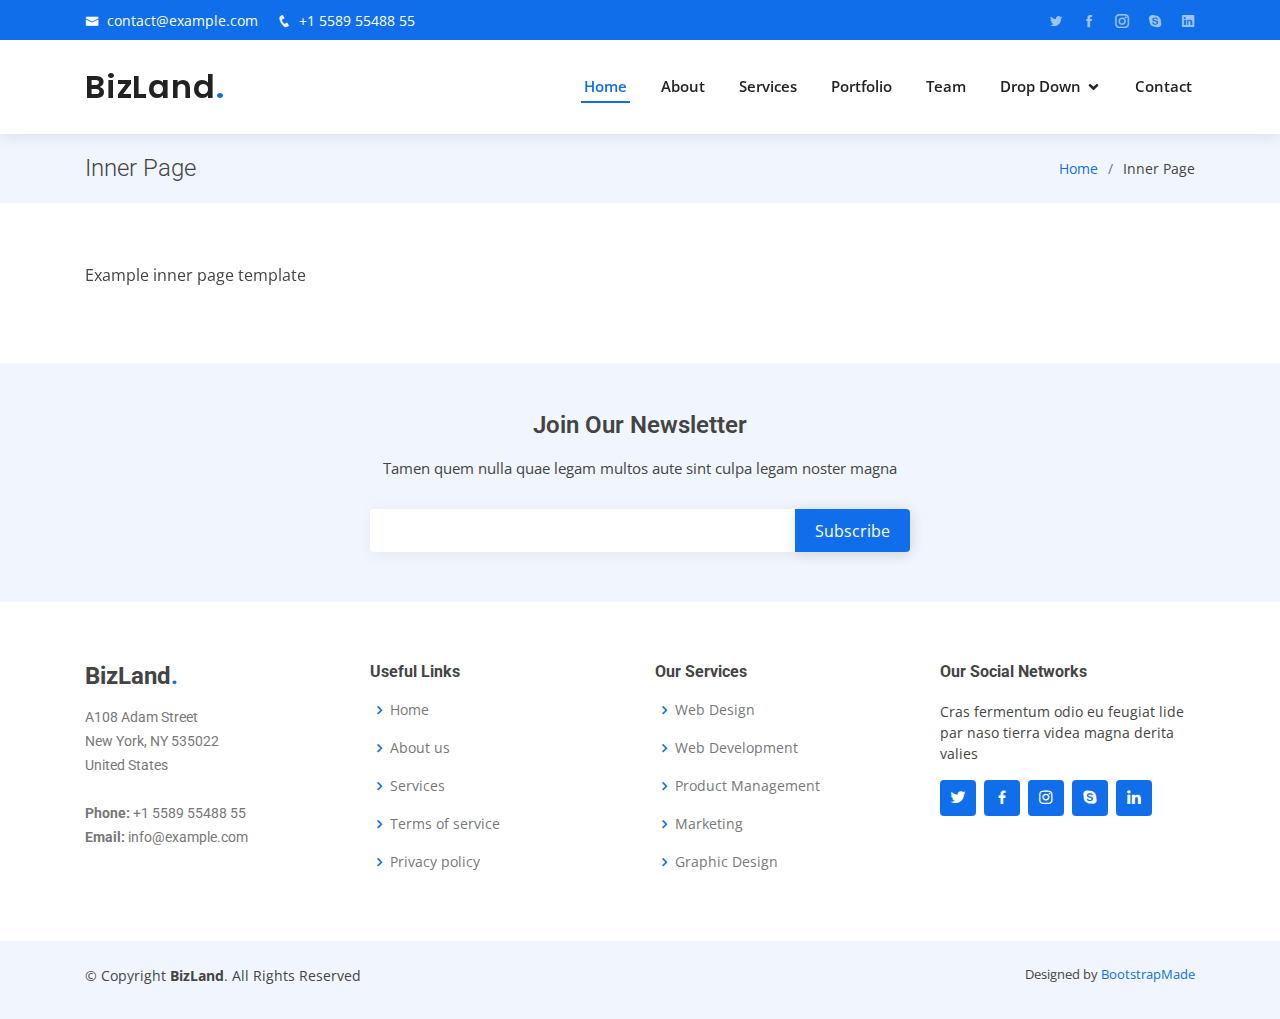
<file: inner-page.html>
<!DOCTYPE html>
<html lang="en">

<head>
  <meta charset="utf-8">
  <meta content="width=device-width, initial-scale=1.0" name="viewport">

  <title>Inner Page - BizLand Bootstrap Template</title>
  <meta content="" name="description">
  <meta content="" name="keywords">

  <!-- Favicons -->
  <link href="assets/img/favicon.png" rel="icon">
  <link href="assets/img/apple-touch-icon.png" rel="apple-touch-icon">

  <!-- Google Fonts -->
  <link href="https://fonts.googleapis.com/css?family=Open+Sans:300,300i,400,400i,600,600i,700,700i|Roboto:300,300i,400,400i,500,500i,600,600i,700,700i|Poppins:300,300i,400,400i,500,500i,600,600i,700,700i" rel="stylesheet">

  <!-- Vendor CSS Files -->
  <link href="assets/vendor/bootstrap/css/bootstrap.min.css" rel="stylesheet">
  <link href="assets/vendor/icofont/icofont.min.css" rel="stylesheet">
  <link href="assets/vendor/boxicons/css/boxicons.min.css" rel="stylesheet">
  <link href="assets/vendor/owl.carousel/assets/owl.carousel.min.css" rel="stylesheet">
  <link href="assets/vendor/venobox/venobox.css" rel="stylesheet">
  <link href="assets/vendor/aos/aos.css" rel="stylesheet">

  <!-- Template Main CSS File -->
  <link href="assets/css/style.css" rel="stylesheet">

  <!-- =======================================================
  * Template Name: BizLand - v1.2.0
  * Template URL: https://bootstrapmade.com/bizland-bootstrap-business-template/
  * Author: BootstrapMade.com
  * License: https://bootstrapmade.com/license/
  ======================================================== -->
</head>

<body>

  <!-- ======= Top Bar ======= -->
  <div id="topbar" class="d-none d-lg-flex align-items-center fixed-top">
    <div class="container d-flex">
      <div class="contact-info mr-auto">
        <i class="icofont-envelope"></i> <a href="mailto:contact@example.com">contact@example.com</a>
        <i class="icofont-phone"></i> +1 5589 55488 55
      </div>
      <div class="social-links">
        <a href="#" class="twitter"><i class="icofont-twitter"></i></a>
        <a href="#" class="facebook"><i class="icofont-facebook"></i></a>
        <a href="#" class="instagram"><i class="icofont-instagram"></i></a>
        <a href="#" class="skype"><i class="icofont-skype"></i></a>
        <a href="#" class="linkedin"><i class="icofont-linkedin"></i></i></a>
      </div>
    </div>
  </div>

  <!-- ======= Header ======= -->
  <header id="header" class="fixed-top">
    <div class="container d-flex align-items-center">

      <h1 class="logo mr-auto"><a href="index.html">BizLand<span>.</span></a></h1>
      <!-- Uncomment below if you prefer to use an image logo -->
      <!-- <a href="index.html" class="logo mr-auto"><img src="assets/img/logo.png" alt=""></a>-->

      <nav class="nav-menu d-none d-lg-block">
        <ul>
          <li class="active"><a href="index.html">Home</a></li>
          <li><a href="#about">About</a></li>
          <li><a href="#services">Services</a></li>
          <li><a href="#portfolio">Portfolio</a></li>
          <li><a href="#team">Team</a></li>
          <li class="drop-down"><a href="">Drop Down</a>
            <ul>
              <li><a href="#">Drop Down 1</a></li>
              <li class="drop-down"><a href="#">Deep Drop Down</a>
                <ul>
                  <li><a href="#">Deep Drop Down 1</a></li>
                  <li><a href="#">Deep Drop Down 2</a></li>
                  <li><a href="#">Deep Drop Down 3</a></li>
                  <li><a href="#">Deep Drop Down 4</a></li>
                  <li><a href="#">Deep Drop Down 5</a></li>
                </ul>
              </li>
              <li><a href="#">Drop Down 2</a></li>
              <li><a href="#">Drop Down 3</a></li>
              <li><a href="#">Drop Down 4</a></li>
            </ul>
          </li>
          <li><a href="#contact">Contact</a></li>

        </ul>
      </nav><!-- .nav-menu -->

    </div>
  </header><!-- End Header -->

  <main id="main" data-aos="fade-up">

    <!-- ======= Breadcrumbs ======= -->
    <section class="breadcrumbs">
      <div class="container">

        <div class="d-flex justify-content-between align-items-center">
          <h2>Inner Page</h2>
          <ol>
            <li><a href="index.html">Home</a></li>
            <li>Inner Page</li>
          </ol>
        </div>

      </div>
    </section><!-- End Breadcrumbs -->

    <section class="inner-page">
      <div class="container">
        <p>
          Example inner page template
        </p>
      </div>
    </section>

  </main><!-- End #main -->

  <!-- ======= Footer ======= -->
  <footer id="footer">

    <div class="footer-newsletter">
      <div class="container">
        <div class="row justify-content-center">
          <div class="col-lg-6">
            <h4>Join Our Newsletter</h4>
            <p>Tamen quem nulla quae legam multos aute sint culpa legam noster magna</p>
            <form action="" method="post">
              <input type="email" name="email"><input type="submit" value="Subscribe">
            </form>
          </div>
        </div>
      </div>
    </div>

    <div class="footer-top">
      <div class="container">
        <div class="row">

          <div class="col-lg-3 col-md-6 footer-contact">
            <h3>BizLand<span>.</span></h3>
            <p>
              A108 Adam Street <br>
              New York, NY 535022<br>
              United States <br><br>
              <strong>Phone:</strong> +1 5589 55488 55<br>
              <strong>Email:</strong> info@example.com<br>
            </p>
          </div>

          <div class="col-lg-3 col-md-6 footer-links">
            <h4>Useful Links</h4>
            <ul>
              <li><i class="bx bx-chevron-right"></i> <a href="#">Home</a></li>
              <li><i class="bx bx-chevron-right"></i> <a href="#">About us</a></li>
              <li><i class="bx bx-chevron-right"></i> <a href="#">Services</a></li>
              <li><i class="bx bx-chevron-right"></i> <a href="#">Terms of service</a></li>
              <li><i class="bx bx-chevron-right"></i> <a href="#">Privacy policy</a></li>
            </ul>
          </div>

          <div class="col-lg-3 col-md-6 footer-links">
            <h4>Our Services</h4>
            <ul>
              <li><i class="bx bx-chevron-right"></i> <a href="#">Web Design</a></li>
              <li><i class="bx bx-chevron-right"></i> <a href="#">Web Development</a></li>
              <li><i class="bx bx-chevron-right"></i> <a href="#">Product Management</a></li>
              <li><i class="bx bx-chevron-right"></i> <a href="#">Marketing</a></li>
              <li><i class="bx bx-chevron-right"></i> <a href="#">Graphic Design</a></li>
            </ul>
          </div>

          <div class="col-lg-3 col-md-6 footer-links">
            <h4>Our Social Networks</h4>
            <p>Cras fermentum odio eu feugiat lide par naso tierra videa magna derita valies</p>
            <div class="social-links mt-3">
              <a href="#" class="twitter"><i class="bx bxl-twitter"></i></a>
              <a href="#" class="facebook"><i class="bx bxl-facebook"></i></a>
              <a href="#" class="instagram"><i class="bx bxl-instagram"></i></a>
              <a href="#" class="google-plus"><i class="bx bxl-skype"></i></a>
              <a href="#" class="linkedin"><i class="bx bxl-linkedin"></i></a>
            </div>
          </div>

        </div>
      </div>
    </div>

    <div class="container py-4">
      <div class="copyright">
        &copy; Copyright <strong><span>BizLand</span></strong>. All Rights Reserved
      </div>
      <div class="credits">
        <!-- All the links in the footer should remain intact. -->
        <!-- You can delete the links only if you purchased the pro version. -->
        <!-- Licensing information: https://bootstrapmade.com/license/ -->
        <!-- Purchase the pro version with working PHP/AJAX contact form: https://bootstrapmade.com/bizland-bootstrap-business-template/ -->
        Designed by <a href="https://bootstrapmade.com/">BootstrapMade</a>
      </div>
    </div>
  </footer><!-- End Footer -->

  <div id="preloader"></div>
  <a href="#" class="back-to-top"><i class="icofont-simple-up"></i></a>

  <!-- Vendor JS Files -->
  <script src="assets/vendor/jquery/jquery.min.js"></script>
  <script src="assets/vendor/bootstrap/js/bootstrap.bundle.min.js"></script>
  <script src="assets/vendor/jquery.easing/jquery.easing.min.js"></script>
  <script src="assets/vendor/php-email-form/validate.js"></script>
  <script src="assets/vendor/waypoints/jquery.waypoints.min.js"></script>
  <script src="assets/vendor/counterup/counterup.min.js"></script>
  <script src="assets/vendor/owl.carousel/owl.carousel.min.js"></script>
  <script src="assets/vendor/isotope-layout/isotope.pkgd.min.js"></script>
  <script src="assets/vendor/venobox/venobox.min.js"></script>
  <script src="assets/vendor/aos/aos.js"></script>

  <!-- Template Main JS File -->
  <script src="assets/js/main.js"></script>

</body>

</html>
</file>
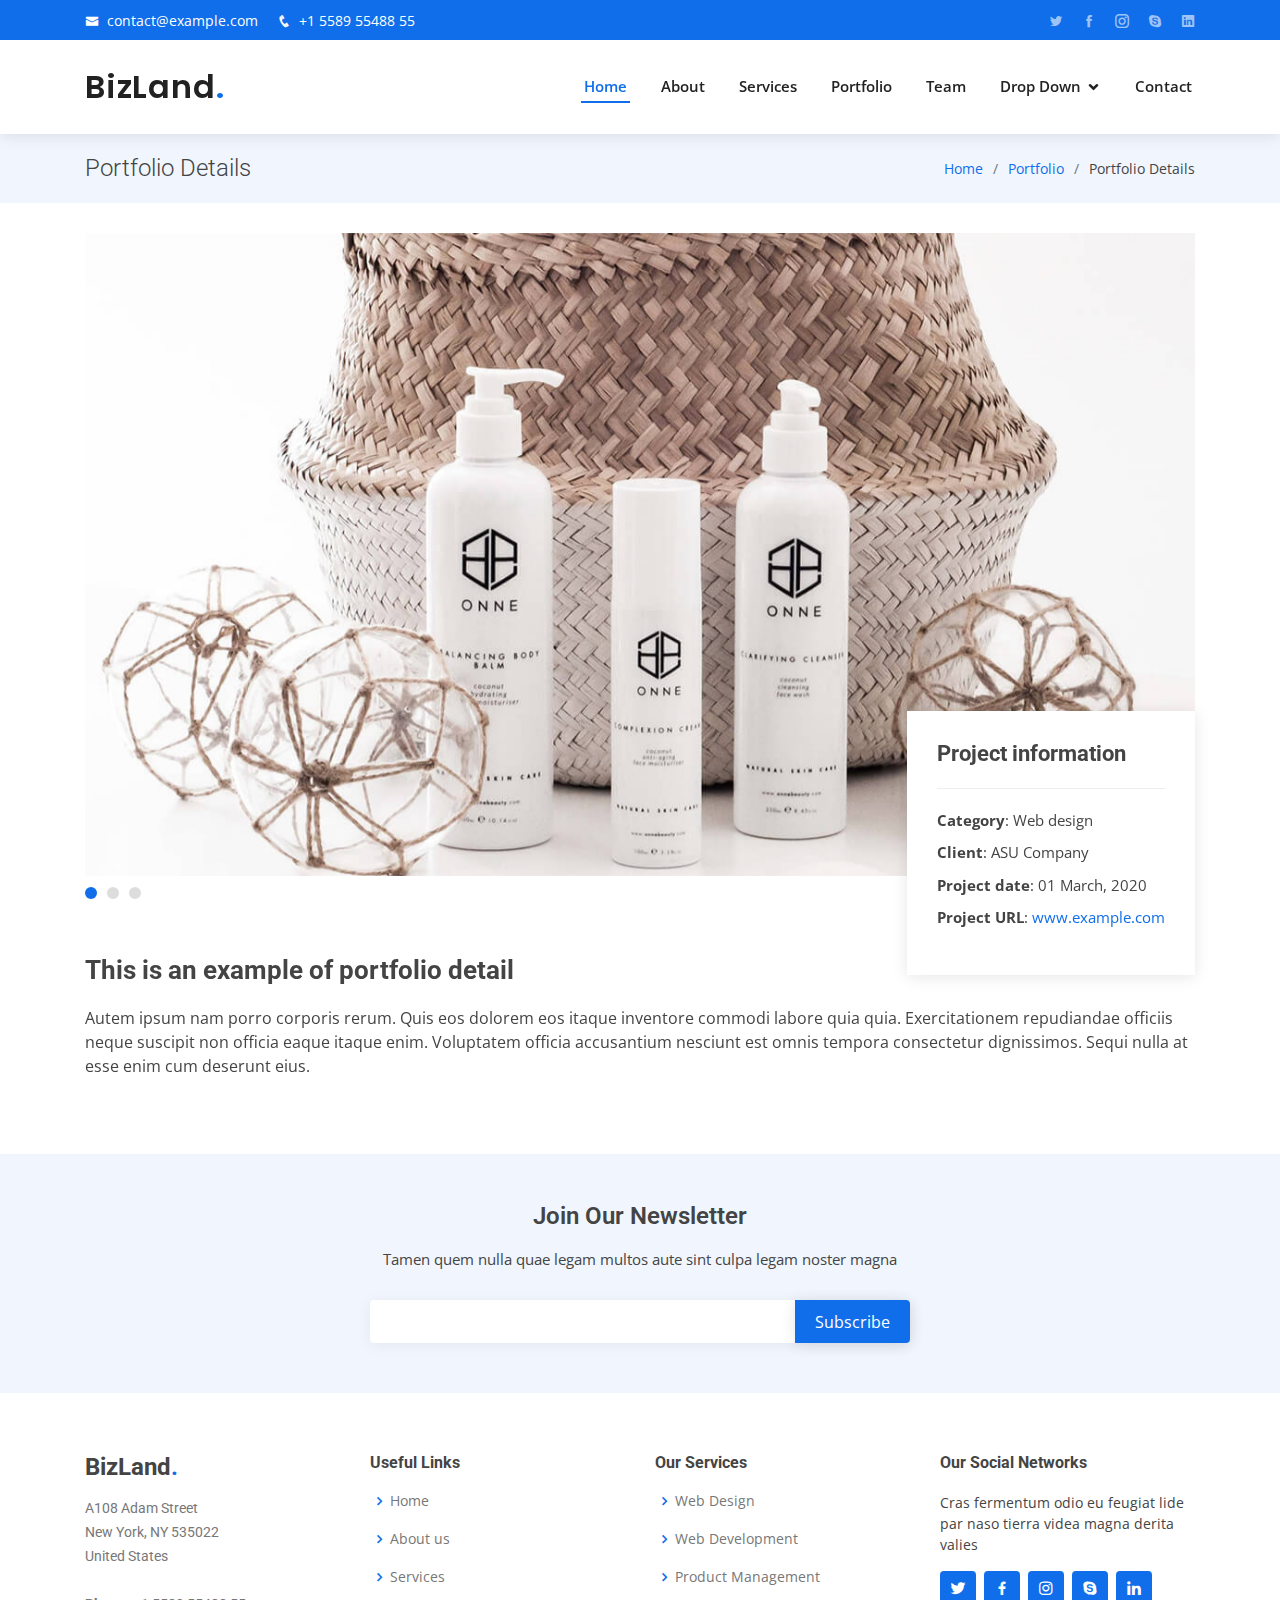
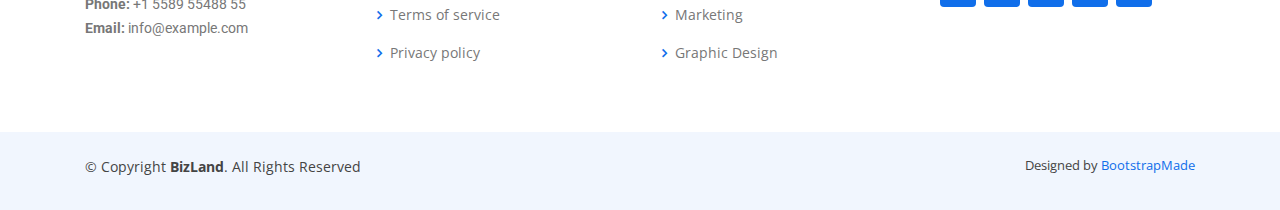
<file: portfolio-details.html>
<!DOCTYPE html>
<html lang="en">

<head>
  <meta charset="utf-8">
  <meta content="width=device-width, initial-scale=1.0" name="viewport">

  <title>Portfolio Details - BizLand Bootstrap Template</title>
  <meta content="" name="description">
  <meta content="" name="keywords">

  <!-- Favicons -->
  <link href="assets/img/favicon.png" rel="icon">
  <link href="assets/img/apple-touch-icon.png" rel="apple-touch-icon">

  <!-- Google Fonts -->
  <link href="https://fonts.googleapis.com/css?family=Open+Sans:300,300i,400,400i,600,600i,700,700i|Roboto:300,300i,400,400i,500,500i,600,600i,700,700i|Poppins:300,300i,400,400i,500,500i,600,600i,700,700i" rel="stylesheet">

  <!-- Vendor CSS Files -->
  <link href="assets/vendor/bootstrap/css/bootstrap.min.css" rel="stylesheet">
  <link href="assets/vendor/icofont/icofont.min.css" rel="stylesheet">
  <link href="assets/vendor/boxicons/css/boxicons.min.css" rel="stylesheet">
  <link href="assets/vendor/owl.carousel/assets/owl.carousel.min.css" rel="stylesheet">
  <link href="assets/vendor/venobox/venobox.css" rel="stylesheet">
  <link href="assets/vendor/aos/aos.css" rel="stylesheet">

  <!-- Template Main CSS File -->
  <link href="assets/css/style.css" rel="stylesheet">

  <!-- =======================================================
  * Template Name: BizLand - v1.2.0
  * Template URL: https://bootstrapmade.com/bizland-bootstrap-business-template/
  * Author: BootstrapMade.com
  * License: https://bootstrapmade.com/license/
  ======================================================== -->
</head>

<body>

  <!-- ======= Top Bar ======= -->
  <div id="topbar" class="d-none d-lg-flex align-items-center fixed-top">
    <div class="container d-flex">
      <div class="contact-info mr-auto">
        <i class="icofont-envelope"></i> <a href="mailto:contact@example.com">contact@example.com</a>
        <i class="icofont-phone"></i> +1 5589 55488 55
      </div>
      <div class="social-links">
        <a href="#" class="twitter"><i class="icofont-twitter"></i></a>
        <a href="#" class="facebook"><i class="icofont-facebook"></i></a>
        <a href="#" class="instagram"><i class="icofont-instagram"></i></a>
        <a href="#" class="skype"><i class="icofont-skype"></i></a>
        <a href="#" class="linkedin"><i class="icofont-linkedin"></i></i></a>
      </div>
    </div>
  </div>

  <!-- ======= Header ======= -->
  <header id="header" class="fixed-top">
    <div class="container d-flex align-items-center">

      <h1 class="logo mr-auto"><a href="index.html">BizLand<span>.</span></a></h1>
      <!-- Uncomment below if you prefer to use an image logo -->
      <!-- <a href="index.html" class="logo mr-auto"><img src="assets/img/logo.png" alt=""></a>-->

      <nav class="nav-menu d-none d-lg-block">
        <ul>
          <li class="active"><a href="index.html">Home</a></li>
          <li><a href="#about">About</a></li>
          <li><a href="#services">Services</a></li>
          <li><a href="#portfolio">Portfolio</a></li>
          <li><a href="#team">Team</a></li>
          <li class="drop-down"><a href="">Drop Down</a>
            <ul>
              <li><a href="#">Drop Down 1</a></li>
              <li class="drop-down"><a href="#">Deep Drop Down</a>
                <ul>
                  <li><a href="#">Deep Drop Down 1</a></li>
                  <li><a href="#">Deep Drop Down 2</a></li>
                  <li><a href="#">Deep Drop Down 3</a></li>
                  <li><a href="#">Deep Drop Down 4</a></li>
                  <li><a href="#">Deep Drop Down 5</a></li>
                </ul>
              </li>
              <li><a href="#">Drop Down 2</a></li>
              <li><a href="#">Drop Down 3</a></li>
              <li><a href="#">Drop Down 4</a></li>
            </ul>
          </li>
          <li><a href="#contact">Contact</a></li>

        </ul>
      </nav><!-- .nav-menu -->

    </div>
  </header><!-- End Header -->

  <main id="main" data-aos="fade-up">

    <!-- ======= Breadcrumbs Section ======= -->
    <section class="breadcrumbs">
      <div class="container">

        <div class="d-flex justify-content-between align-items-center">
          <h2>Portfolio Details</h2>
          <ol>
            <li><a href="index.html">Home</a></li>
            <li><a href="portfolio.html">Portfolio</a></li>
            <li>Portfolio Details</li>
          </ol>
        </div>

      </div>
    </section><!-- Breadcrumbs Section -->

    <!-- ======= Portfolio Details Section ======= -->
    <section class="portfolio-details">
      <div class="container">

        <div class="portfolio-details-container">

          <div class="owl-carousel portfolio-details-carousel">
            <img src="assets/img/portfolio/portfolio-details-1.jpg" class="img-fluid" alt="">
            <img src="assets/img/portfolio/portfolio-details-2.jpg" class="img-fluid" alt="">
            <img src="assets/img/portfolio/portfolio-details-3.jpg" class="img-fluid" alt="">
          </div>

          <div class="portfolio-info">
            <h3>Project information</h3>
            <ul>
              <li><strong>Category</strong>: Web design</li>
              <li><strong>Client</strong>: ASU Company</li>
              <li><strong>Project date</strong>: 01 March, 2020</li>
              <li><strong>Project URL</strong>: <a href="#">www.example.com</a></li>
            </ul>
          </div>

        </div>

        <div class="portfolio-description">
          <h2>This is an example of portfolio detail</h2>
          <p>
            Autem ipsum nam porro corporis rerum. Quis eos dolorem eos itaque inventore commodi labore quia quia. Exercitationem repudiandae officiis neque suscipit non officia eaque itaque enim. Voluptatem officia accusantium nesciunt est omnis tempora consectetur dignissimos. Sequi nulla at esse enim cum deserunt eius.
          </p>
        </div>
      </div>
    </section><!-- End Portfolio Details Section -->

  </main><!-- End #main -->

  <!-- ======= Footer ======= -->
  <footer id="footer">

    <div class="footer-newsletter">
      <div class="container">
        <div class="row justify-content-center">
          <div class="col-lg-6">
            <h4>Join Our Newsletter</h4>
            <p>Tamen quem nulla quae legam multos aute sint culpa legam noster magna</p>
            <form action="" method="post">
              <input type="email" name="email"><input type="submit" value="Subscribe">
            </form>
          </div>
        </div>
      </div>
    </div>

    <div class="footer-top">
      <div class="container">
        <div class="row">

          <div class="col-lg-3 col-md-6 footer-contact">
            <h3>BizLand<span>.</span></h3>
            <p>
              A108 Adam Street <br>
              New York, NY 535022<br>
              United States <br><br>
              <strong>Phone:</strong> +1 5589 55488 55<br>
              <strong>Email:</strong> info@example.com<br>
            </p>
          </div>

          <div class="col-lg-3 col-md-6 footer-links">
            <h4>Useful Links</h4>
            <ul>
              <li><i class="bx bx-chevron-right"></i> <a href="#">Home</a></li>
              <li><i class="bx bx-chevron-right"></i> <a href="#">About us</a></li>
              <li><i class="bx bx-chevron-right"></i> <a href="#">Services</a></li>
              <li><i class="bx bx-chevron-right"></i> <a href="#">Terms of service</a></li>
              <li><i class="bx bx-chevron-right"></i> <a href="#">Privacy policy</a></li>
            </ul>
          </div>

          <div class="col-lg-3 col-md-6 footer-links">
            <h4>Our Services</h4>
            <ul>
              <li><i class="bx bx-chevron-right"></i> <a href="#">Web Design</a></li>
              <li><i class="bx bx-chevron-right"></i> <a href="#">Web Development</a></li>
              <li><i class="bx bx-chevron-right"></i> <a href="#">Product Management</a></li>
              <li><i class="bx bx-chevron-right"></i> <a href="#">Marketing</a></li>
              <li><i class="bx bx-chevron-right"></i> <a href="#">Graphic Design</a></li>
            </ul>
          </div>

          <div class="col-lg-3 col-md-6 footer-links">
            <h4>Our Social Networks</h4>
            <p>Cras fermentum odio eu feugiat lide par naso tierra videa magna derita valies</p>
            <div class="social-links mt-3">
              <a href="#" class="twitter"><i class="bx bxl-twitter"></i></a>
              <a href="#" class="facebook"><i class="bx bxl-facebook"></i></a>
              <a href="#" class="instagram"><i class="bx bxl-instagram"></i></a>
              <a href="#" class="google-plus"><i class="bx bxl-skype"></i></a>
              <a href="#" class="linkedin"><i class="bx bxl-linkedin"></i></a>
            </div>
          </div>

        </div>
      </div>
    </div>

    <div class="container py-4">
      <div class="copyright">
        &copy; Copyright <strong><span>BizLand</span></strong>. All Rights Reserved
      </div>
      <div class="credits">
        <!-- All the links in the footer should remain intact. -->
        <!-- You can delete the links only if you purchased the pro version. -->
        <!-- Licensing information: https://bootstrapmade.com/license/ -->
        <!-- Purchase the pro version with working PHP/AJAX contact form: https://bootstrapmade.com/bizland-bootstrap-business-template/ -->
        Designed by <a href="https://bootstrapmade.com/">BootstrapMade</a>
      </div>
    </div>
  </footer><!-- End Footer -->

  <div id="preloader"></div>
  <a href="#" class="back-to-top"><i class="icofont-simple-up"></i></a>

  <!-- Vendor JS Files -->
  <script src="assets/vendor/jquery/jquery.min.js"></script>
  <script src="assets/vendor/bootstrap/js/bootstrap.bundle.min.js"></script>
  <script src="assets/vendor/jquery.easing/jquery.easing.min.js"></script>
  <script src="assets/vendor/php-email-form/validate.js"></script>
  <script src="assets/vendor/waypoints/jquery.waypoints.min.js"></script>
  <script src="assets/vendor/counterup/counterup.min.js"></script>
  <script src="assets/vendor/owl.carousel/owl.carousel.min.js"></script>
  <script src="assets/vendor/isotope-layout/isotope.pkgd.min.js"></script>
  <script src="assets/vendor/venobox/venobox.min.js"></script>
  <script src="assets/vendor/aos/aos.js"></script>

  <!-- Template Main JS File -->
  <script src="assets/js/main.js"></script>

</body>

</html>
</file>
<file: assets/vendor/venobox/venobox.css>
/* ------ venobox.css --------*/
.vbox-overlay *, .vbox-overlay *:before, .vbox-overlay *:after{
    -webkit-backface-visibility: hidden;
    -webkit-box-sizing:border-box;
    -moz-box-sizing:border-box;
    box-sizing:border-box;
}
.vbox-overlay * { 
    -webkit-backface-visibility: visible;
    backface-visibility: visible;
}
.vbox-overlay{
    display: -webkit-flex;
    display: flex;
    -webkit-flex-direction: column;
    flex-direction: column;
    -webkit-justify-content: center;
    justify-content: center;
    -webkit-align-items: center;
    align-items: center;
    position: fixed;
    left: 0;
    top: 0;
    bottom: 0;
    right: 0;
    z-index: 999999;
}

/* ----- navigation ----- */
.vbox-title{
    width: 100%;
    height: 40px;
    float: left;
    text-align: center;
    line-height: 28px;
    font-size: 12px;
    padding: 6px 50px;
    overflow: hidden;
    position: fixed;
    display: none;
    left: 0;
    z-index: 89;
}
.vbox-close{
    cursor: pointer;
    position: fixed;
    top: -1px;
    right: 0;
    width: 50px;
    height: 40px;
    padding: 6px;
    display: block;
    background-position:10px center;
    overflow: hidden;
    font-size: 24px;
    line-height: 1;
    text-align: center;
    z-index: 99;
}
.vbox-left{
    cursor: pointer;
    position: fixed;
    left: 0;
    height: 40px;
    overflow: hidden;
    line-height: 28px;
    font-size: 12px;
    z-index: 99;
    display: flex;
    align-items:center;
}
.vbox-num{
    display: inline-block;
    margin: 6px 0 6px 15px;
}
/* ----- Social share ----- */
.vbox-share{
    line-height: 28px;
    font-size: 12px;
    overflow: hidden;
    position: fixed;
    left: 0;
    z-index: 98;
    display: flex;
    align-items:center;
    justify-content: center;
    width: 100%;
    text-align: center;
}
.vbox-share svg{
    max-height: 28px;
    width: 28px;
    z-index: 10;
    margin-left: 12px;
    margin-top: 6px;
    margin-bottom: 6px;
    vertical-align: middle;
}


/* ----- navigation ARROWS ----- */
.vbox-next, .vbox-prev{
    position: fixed;
    top: 50%;
    margin-top: -15px;
    overflow: hidden;
    cursor: pointer;
    display: block;
    width: 45px;
    height: 45px;
    z-index: 99;
}
.vbox-next span, .vbox-prev span{
    position: relative;
    width: 20px;
    height: 20px;
    border: 2px solid transparent;
    border-top-color: #B6B6B6;
    border-right-color: #B6B6B6;
    text-indent: -100px;
    position: absolute;
    top: 8px;
    display: block;
}
.vbox-prev{
    left: 15px;
}
.vbox-next{
    right: 15px;
}
.vbox-prev span{
    left: 10px;
    -ms-transform: rotate(-135deg);
    -webkit-transform: rotate(-135deg);
    transform: rotate(-135deg);
}
.vbox-next span{
    -ms-transform: rotate(45deg);
    -webkit-transform: rotate(45deg);
    transform: rotate(45deg);
    right: 10px;
}
/* ------- inline window ------ */
.vbox-inline{
    width: 420px;
    height: 315px;
    height: 70vh;
    padding: 10px;
    background: #fff;
    margin: 0 auto;
    overflow: auto;
    text-align: left;
}
/* ------- Video & iFrames window ------ */
.venoframe{
    max-width: 100%;
    width: 100%;
    border: none;
    width: 100%;
    height: 260px;
    height: 70vh;
}
.venoframe.vbvid{
    height: 260px;
}
@media (min-width: 768px) {
    .venoframe, .vbox-inline{
        width: 90%;
        height: 360px;
        height: 70vh;
    }
    .venoframe.vbvid{
        width: 640px;
        height: 360px;
    }
}
@media (min-width: 992px) {
    .venoframe, .vbox-inline{
        max-width: 1200px;
        width: 80%;
        height: 540px;
        height: 70vh;
    }
    .venoframe.vbvid{
        width: 960px;
        height: 540px;
    }
}
/* 
Please do NOT edit this part! 
or at least read this note: http://i.imgur.com/7C0ws9e.gif
*/
.vbox-open{
    overflow: hidden;
}
.vbox-container{
    position: absolute;
    left: 0;
    right: 0;
    top: 0;
    bottom: 0;
    overflow-x: hidden;
    overflow-y: scroll;
    overflow-scrolling: touch;
    -webkit-overflow-scrolling: touch;
    z-index: 20;
    max-height: 100%;

}

.vbox-content{
    text-align: center;
    float: left;
    width: 100%;
    position: relative;
    overflow: hidden;
    padding: 20px 4%;
}
.vbox-container img{
    max-width: 100%;
    height: auto;
}
.vbox-figlio{
    box-shadow: 0 0 12px rgba(0,0,0,0.19), 0 6px 6px rgba(0,0,0,0.23);
    max-width: 100%;
    text-align: initial;
}
img.vbox-figlio{
    -webkit-user-select: none;
-khtml-user-select: none;
-moz-user-select: none;
-o-user-select: none;
user-select: none;
}
.vbox-content.swipe-left{
    margin-left: -200px !important;
}
.vbox-content.swipe-right{
    margin-left: 200px !important;
}
.vbox-animated{
    webkit-transition: margin 300ms ease-out;
    transition: margin 300ms ease-out;
}

/* ---------- preloader ----------
 * SPINKIT 
 * http://tobiasahlin.com/spinkit/
-------------------------------- */
.sk-double-bounce,.sk-rotating-plane{width:40px;height:40px;margin:40px auto}.sk-rotating-plane{background-color:#333;-webkit-animation:sk-rotatePlane 1.2s infinite ease-in-out;animation:sk-rotatePlane 1.2s infinite ease-in-out}@-webkit-keyframes sk-rotatePlane{0%{-webkit-transform:perspective(120px) rotateX(0) rotateY(0);transform:perspective(120px) rotateX(0) rotateY(0)}50%{-webkit-transform:perspective(120px) rotateX(-180.1deg) rotateY(0);transform:perspective(120px) rotateX(-180.1deg) rotateY(0)}100%{-webkit-transform:perspective(120px) rotateX(-180deg) rotateY(-179.9deg);transform:perspective(120px) rotateX(-180deg) rotateY(-179.9deg)}}@keyframes sk-rotatePlane{0%{-webkit-transform:perspective(120px) rotateX(0) rotateY(0);transform:perspective(120px) rotateX(0) rotateY(0)}50%{-webkit-transform:perspective(120px) rotateX(-180.1deg) rotateY(0);transform:perspective(120px) rotateX(-180.1deg) rotateY(0)}100%{-webkit-transform:perspective(120px) rotateX(-180deg) rotateY(-179.9deg);transform:perspective(120px) rotateX(-180deg) rotateY(-179.9deg)}}.sk-double-bounce{position:relative}.sk-double-bounce .sk-child{width:100%;height:100%;border-radius:50%;background-color:#333;opacity:.6;position:absolute;top:0;left:0;-webkit-animation:sk-doubleBounce 2s infinite ease-in-out;animation:sk-doubleBounce 2s infinite ease-in-out}.sk-chasing-dots .sk-child,.sk-spinner-pulse,.sk-three-bounce .sk-child{background-color:#333;border-radius:100%}.sk-double-bounce .sk-double-bounce2{-webkit-animation-delay:-1s;animation-delay:-1s}@-webkit-keyframes sk-doubleBounce{0%,100%{-webkit-transform:scale(0);transform:scale(0)}50%{-webkit-transform:scale(1);transform:scale(1)}}@keyframes sk-doubleBounce{0%,100%{-webkit-transform:scale(0);transform:scale(0)}50%{-webkit-transform:scale(1);transform:scale(1)}}.sk-wave{margin:40px auto;width:50px;height:40px;text-align:center;font-size:10px}.sk-wave .sk-rect{background-color:#333;height:100%;width:6px;display:inline-block;-webkit-animation:sk-waveStretchDelay 1.2s infinite ease-in-out;animation:sk-waveStretchDelay 1.2s infinite ease-in-out}.sk-wave .sk-rect1{-webkit-animation-delay:-1.2s;animation-delay:-1.2s}.sk-wave .sk-rect2{-webkit-animation-delay:-1.1s;animation-delay:-1.1s}.sk-wave .sk-rect3{-webkit-animation-delay:-1s;animation-delay:-1s}.sk-wave .sk-rect4{-webkit-animation-delay:-.9s;animation-delay:-.9s}.sk-wave .sk-rect5{-webkit-animation-delay:-.8s;animation-delay:-.8s}@-webkit-keyframes sk-waveStretchDelay{0%,100%,40%{-webkit-transform:scaleY(.4);transform:scaleY(.4)}20%{-webkit-transform:scaleY(1);transform:scaleY(1)}}@keyframes sk-waveStretchDelay{0%,100%,40%{-webkit-transform:scaleY(.4);transform:scaleY(.4)}20%{-webkit-transform:scaleY(1);transform:scaleY(1)}}.sk-wandering-cubes{margin:40px auto;width:40px;height:40px;position:relative}.sk-wandering-cubes .sk-cube{background-color:#333;width:10px;height:10px;position:absolute;top:0;left:0;-webkit-animation:sk-wanderingCube 1.8s ease-in-out -1.8s infinite both;animation:sk-wanderingCube 1.8s ease-in-out -1.8s infinite both}.sk-chasing-dots,.sk-spinner-pulse{width:40px;height:40px;margin:40px auto}.sk-wandering-cubes .sk-cube2{-webkit-animation-delay:-.9s;animation-delay:-.9s}@-webkit-keyframes sk-wanderingCube{0%{-webkit-transform:rotate(0);transform:rotate(0)}25%{-webkit-transform:translateX(30px) rotate(-90deg) scale(.5);transform:translateX(30px) rotate(-90deg) scale(.5)}50%{-webkit-transform:translateX(30px) translateY(30px) rotate(-179deg);transform:translateX(30px) translateY(30px) rotate(-179deg)}50.1%{-webkit-transform:translateX(30px) translateY(30px) rotate(-180deg);transform:translateX(30px) translateY(30px) rotate(-180deg)}75%{-webkit-transform:translateX(0) translateY(30px) rotate(-270deg) scale(.5);transform:translateX(0) translateY(30px) rotate(-270deg) scale(.5)}100%{-webkit-transform:rotate(-360deg);transform:rotate(-360deg)}}@keyframes sk-wanderingCube{0%{-webkit-transform:rotate(0);transform:rotate(0)}25%{-webkit-transform:translateX(30px) rotate(-90deg) scale(.5);transform:translateX(30px) rotate(-90deg) scale(.5)}50%{-webkit-transform:translateX(30px) translateY(30px) rotate(-179deg);transform:translateX(30px) translateY(30px) rotate(-179deg)}50.1%{-webkit-transform:translateX(30px) translateY(30px) rotate(-180deg);transform:translateX(30px) translateY(30px) rotate(-180deg)}75%{-webkit-transform:translateX(0) translateY(30px) rotate(-270deg) scale(.5);transform:translateX(0) translateY(30px) rotate(-270deg) scale(.5)}100%{-webkit-transform:rotate(-360deg);transform:rotate(-360deg)}}.sk-spinner-pulse{-webkit-animation:sk-pulseScaleOut 1s infinite ease-in-out;animation:sk-pulseScaleOut 1s infinite ease-in-out}@-webkit-keyframes sk-pulseScaleOut{0%{-webkit-transform:scale(0);transform:scale(0)}100%{-webkit-transform:scale(1);transform:scale(1);opacity:0}}@keyframes sk-pulseScaleOut{0%{-webkit-transform:scale(0);transform:scale(0)}100%{-webkit-transform:scale(1);transform:scale(1);opacity:0}}.sk-chasing-dots{position:relative;text-align:center;-webkit-animation:sk-chasingDotsRotate 2s infinite linear;animation:sk-chasingDotsRotate 2s infinite linear}.sk-chasing-dots .sk-child{width:60%;height:60%;display:inline-block;position:absolute;top:0;-webkit-animation:sk-chasingDotsBounce 2s infinite ease-in-out;animation:sk-chasingDotsBounce 2s infinite ease-in-out}.sk-chasing-dots .sk-dot2{top:auto;bottom:0;-webkit-animation-delay:-1s;animation-delay:-1s}@-webkit-keyframes sk-chasingDotsRotate{100%{-webkit-transform:rotate(360deg);transform:rotate(360deg)}}@keyframes sk-chasingDotsRotate{100%{-webkit-transform:rotate(360deg);transform:rotate(360deg)}}@-webkit-keyframes sk-chasingDotsBounce{0%,100%{-webkit-transform:scale(0);transform:scale(0)}50%{-webkit-transform:scale(1);transform:scale(1)}}@keyframes sk-chasingDotsBounce{0%,100%{-webkit-transform:scale(0);transform:scale(0)}50%{-webkit-transform:scale(1);transform:scale(1)}}.sk-three-bounce{margin:40px auto;width:80px;text-align:center}.sk-three-bounce .sk-child{width:20px;height:20px;display:inline-block;-webkit-animation:sk-three-bounce 1.4s ease-in-out 0s infinite both;animation:sk-three-bounce 1.4s ease-in-out 0s infinite both}.sk-circle .sk-child:before,.sk-fading-circle .sk-circle:before{display:block;border-radius:100%;content:'';background-color:#333}.sk-three-bounce .sk-bounce1{-webkit-animation-delay:-.32s;animation-delay:-.32s}.sk-three-bounce .sk-bounce2{-webkit-animation-delay:-.16s;animation-delay:-.16s}@-webkit-keyframes sk-three-bounce{0%,100%,80%{-webkit-transform:scale(0);transform:scale(0)}40%{-webkit-transform:scale(1);transform:scale(1)}}@keyframes sk-three-bounce{0%,100%,80%{-webkit-transform:scale(0);transform:scale(0)}40%{-webkit-transform:scale(1);transform:scale(1)}}.sk-circle{margin:40px auto;width:40px;height:40px;position:relative}.sk-circle .sk-child{width:100%;height:100%;position:absolute;left:0;top:0}.sk-circle .sk-child:before{margin:0 auto;width:15%;height:15%;-webkit-animation:sk-circleBounceDelay 1.2s infinite ease-in-out both;animation:sk-circleBounceDelay 1.2s infinite ease-in-out both}.sk-circle .sk-circle2{-webkit-transform:rotate(30deg);-ms-transform:rotate(30deg);transform:rotate(30deg)}.sk-circle .sk-circle3{-webkit-transform:rotate(60deg);-ms-transform:rotate(60deg);transform:rotate(60deg)}.sk-circle .sk-circle4{-webkit-transform:rotate(90deg);-ms-transform:rotate(90deg);transform:rotate(90deg)}.sk-circle .sk-circle5{-webkit-transform:rotate(120deg);-ms-transform:rotate(120deg);transform:rotate(120deg)}.sk-circle .sk-circle6{-webkit-transform:rotate(150deg);-ms-transform:rotate(150deg);transform:rotate(150deg)}.sk-circle .sk-circle7{-webkit-transform:rotate(180deg);-ms-transform:rotate(180deg);transform:rotate(180deg)}.sk-circle .sk-circle8{-webkit-transform:rotate(210deg);-ms-transform:rotate(210deg);transform:rotate(210deg)}.sk-circle .sk-circle9{-webkit-transform:rotate(240deg);-ms-transform:rotate(240deg);transform:rotate(240deg)}.sk-circle .sk-circle10{-webkit-transform:rotate(270deg);-ms-transform:rotate(270deg);transform:rotate(270deg)}.sk-circle .sk-circle11{-webkit-transform:rotate(300deg);-ms-transform:rotate(300deg);transform:rotate(300deg)}.sk-circle .sk-circle12{-webkit-transform:rotate(330deg);-ms-transform:rotate(330deg);transform:rotate(330deg)}.sk-circle .sk-circle2:before{-webkit-animation-delay:-1.1s;animation-delay:-1.1s}.sk-circle .sk-circle3:before{-webkit-animation-delay:-1s;animation-delay:-1s}.sk-circle .sk-circle4:before{-webkit-animation-delay:-.9s;animation-delay:-.9s}.sk-circle .sk-circle5:before{-webkit-animation-delay:-.8s;animation-delay:-.8s}.sk-circle .sk-circle6:before{-webkit-animation-delay:-.7s;animation-delay:-.7s}.sk-circle .sk-circle7:before{-webkit-animation-delay:-.6s;animation-delay:-.6s}.sk-circle .sk-circle8:before{-webkit-animation-delay:-.5s;animation-delay:-.5s}.sk-circle .sk-circle9:before{-webkit-animation-delay:-.4s;animation-delay:-.4s}.sk-circle .sk-circle10:before{-webkit-animation-delay:-.3s;animation-delay:-.3s}.sk-circle .sk-circle11:before{-webkit-animation-delay:-.2s;animation-delay:-.2s}.sk-circle .sk-circle12:before{-webkit-animation-delay:-.1s;animation-delay:-.1s}@-webkit-keyframes sk-circleBounceDelay{0%,100%,80%{-webkit-transform:scale(0);transform:scale(0)}40%{-webkit-transform:scale(1);transform:scale(1)}}@keyframes sk-circleBounceDelay{0%,100%,80%{-webkit-transform:scale(0);transform:scale(0)}40%{-webkit-transform:scale(1);transform:scale(1)}}.sk-cube-grid{width:40px;height:40px;margin:40px auto}.sk-cube-grid .sk-cube{width:33.33%;height:33.33%;background-color:#333;float:left;-webkit-animation:sk-cubeGridScaleDelay 1.3s infinite ease-in-out;animation:sk-cubeGridScaleDelay 1.3s infinite ease-in-out}.sk-cube-grid .sk-cube1{-webkit-animation-delay:.2s;animation-delay:.2s}.sk-cube-grid .sk-cube2{-webkit-animation-delay:.3s;animation-delay:.3s}.sk-cube-grid .sk-cube3{-webkit-animation-delay:.4s;animation-delay:.4s}.sk-cube-grid .sk-cube4{-webkit-animation-delay:.1s;animation-delay:.1s}.sk-cube-grid .sk-cube5{-webkit-animation-delay:.2s;animation-delay:.2s}.sk-cube-grid .sk-cube6{-webkit-animation-delay:.3s;animation-delay:.3s}.sk-cube-grid .sk-cube7{-webkit-animation-delay:0ms;animation-delay:0ms}.sk-cube-grid .sk-cube8{-webkit-animation-delay:.1s;animation-delay:.1s}.sk-cube-grid .sk-cube9{-webkit-animation-delay:.2s;animation-delay:.2s}@-webkit-keyframes sk-cubeGridScaleDelay{0%,100%,70%{-webkit-transform:scale3D(1,1,1);transform:scale3D(1,1,1)}35%{-webkit-transform:scale3D(0,0,1);transform:scale3D(0,0,1)}}@keyframes sk-cubeGridScaleDelay{0%,100%,70%{-webkit-transform:scale3D(1,1,1);transform:scale3D(1,1,1)}35%{-webkit-transform:scale3D(0,0,1);transform:scale3D(0,0,1)}}.sk-fading-circle{margin:40px auto;width:40px;height:40px;position:relative}.sk-fading-circle .sk-circle{width:100%;height:100%;position:absolute;left:0;top:0}.sk-fading-circle .sk-circle:before{margin:0 auto;width:15%;height:15%;-webkit-animation:sk-circleFadeDelay 1.2s infinite ease-in-out both;animation:sk-circleFadeDelay 1.2s infinite ease-in-out both}.sk-fading-circle .sk-circle2{-webkit-transform:rotate(30deg);-ms-transform:rotate(30deg);transform:rotate(30deg)}.sk-fading-circle .sk-circle3{-webkit-transform:rotate(60deg);-ms-transform:rotate(60deg);transform:rotate(60deg)}.sk-fading-circle .sk-circle4{-webkit-transform:rotate(90deg);-ms-transform:rotate(90deg);transform:rotate(90deg)}.sk-fading-circle .sk-circle5{-webkit-transform:rotate(120deg);-ms-transform:rotate(120deg);transform:rotate(120deg)}.sk-fading-circle .sk-circle6{-webkit-transform:rotate(150deg);-ms-transform:rotate(150deg);transform:rotate(150deg)}.sk-fading-circle .sk-circle7{-webkit-transform:rotate(180deg);-ms-transform:rotate(180deg);transform:rotate(180deg)}.sk-fading-circle .sk-circle8{-webkit-transform:rotate(210deg);-ms-transform:rotate(210deg);transform:rotate(210deg)}.sk-fading-circle .sk-circle9{-webkit-transform:rotate(240deg);-ms-transform:rotate(240deg);transform:rotate(240deg)}.sk-fading-circle .sk-circle10{-webkit-transform:rotate(270deg);-ms-transform:rotate(270deg);transform:rotate(270deg)}.sk-fading-circle .sk-circle11{-webkit-transform:rotate(300deg);-ms-transform:rotate(300deg);transform:rotate(300deg)}.sk-fading-circle .sk-circle12{-webkit-transform:rotate(330deg);-ms-transform:rotate(330deg);transform:rotate(330deg)}.sk-fading-circle .sk-circle2:before{-webkit-animation-delay:-1.1s;animation-delay:-1.1s}.sk-fading-circle .sk-circle3:before{-webkit-animation-delay:-1s;animation-delay:-1s}.sk-fading-circle .sk-circle4:before{-webkit-animation-delay:-.9s;animation-delay:-.9s}.sk-fading-circle .sk-circle5:before{-webkit-animation-delay:-.8s;animation-delay:-.8s}.sk-fading-circle .sk-circle6:before{-webkit-animation-delay:-.7s;animation-delay:-.7s}.sk-fading-circle .sk-circle7:before{-webkit-animation-delay:-.6s;animation-delay:-.6s}.sk-fading-circle .sk-circle8:before{-webkit-animation-delay:-.5s;animation-delay:-.5s}.sk-fading-circle .sk-circle9:before{-webkit-animation-delay:-.4s;animation-delay:-.4s}.sk-fading-circle .sk-circle10:before{-webkit-animation-delay:-.3s;animation-delay:-.3s}.sk-fading-circle .sk-circle11:before{-webkit-animation-delay:-.2s;animation-delay:-.2s}.sk-fading-circle .sk-circle12:before{-webkit-animation-delay:-.1s;animation-delay:-.1s}@-webkit-keyframes sk-circleFadeDelay{0%,100%,39%{opacity:0}40%{opacity:1}}@keyframes sk-circleFadeDelay{0%,100%,39%{opacity:0}40%{opacity:1}}.sk-folding-cube{margin:40px auto;width:40px;height:40px;position:relative;-webkit-transform:rotateZ(45deg);transform:rotateZ(45deg)}.sk-folding-cube .sk-cube{float:left;width:50%;height:50%;position:relative;-webkit-transform:scale(1.1);-ms-transform:scale(1.1);transform:scale(1.1)}.sk-folding-cube .sk-cube:before{content:'';position:absolute;top:0;left:0;width:100%;height:100%;background-color:#333;-webkit-animation:sk-foldCubeAngle 2.4s infinite linear both;animation:sk-foldCubeAngle 2.4s infinite linear both;-webkit-transform-origin:100% 100%;-ms-transform-origin:100% 100%;transform-origin:100% 100%}.sk-folding-cube .sk-cube2{-webkit-transform:scale(1.1) rotateZ(90deg);transform:scale(1.1) rotateZ(90deg)}.sk-folding-cube .sk-cube3{-webkit-transform:scale(1.1) rotateZ(180deg);transform:scale(1.1) rotateZ(180deg)}.sk-folding-cube .sk-cube4{-webkit-transform:scale(1.1) rotateZ(270deg);transform:scale(1.1) rotateZ(270deg)}.sk-folding-cube .sk-cube2:before{-webkit-animation-delay:.3s;animation-delay:.3s}.sk-folding-cube .sk-cube3:before{-webkit-animation-delay:.6s;animation-delay:.6s}.sk-folding-cube .sk-cube4:before{-webkit-animation-delay:.9s;animation-delay:.9s}@-webkit-keyframes sk-foldCubeAngle{0%,10%{-webkit-transform:perspective(140px) rotateX(-180deg);transform:perspective(140px) rotateX(-180deg);opacity:0}25%,75%{-webkit-transform:perspective(140px) rotateX(0);transform:perspective(140px) rotateX(0);opacity:1}100%,90%{-webkit-transform:perspective(140px) rotateY(180deg);transform:perspective(140px) rotateY(180deg);opacity:0}}@keyframes sk-foldCubeAngle{0%,10%{-webkit-transform:perspective(140px) rotateX(-180deg);transform:perspective(140px) rotateX(-180deg);opacity:0}25%,75%{-webkit-transform:perspective(140px) rotateX(0);transform:perspective(140px) rotateX(0);opacity:1}100%,90%{-webkit-transform:perspective(140px) rotateY(180deg);transform:perspective(140px) rotateY(180deg);opacity:0}}
</file>
<file: assets/css/style.css>
/**
* Template Name: BizLand - v1.2.0
* Template URL: https://bootstrapmade.com/bizland-bootstrap-business-template/
* Author: BootstrapMade.com
* License: https://bootstrapmade.com/license/
*/

/*--------------------------------------------------------------
# General
--------------------------------------------------------------*/
body {
  font-family: "Open Sans", sans-serif;
  color: #444444;
}

a {
  color: #106eea;
}

a:hover {
  color: #3b8af2;
  text-decoration: none;
}

h1,
h2,
h3,
h4,
h5,
h6 {
  font-family: "Roboto", sans-serif;
}

/*--------------------------------------------------------------
# Preloader
--------------------------------------------------------------*/
#preloader {
  position: fixed;
  top: 0;
  left: 0;
  right: 0;
  bottom: 0;
  z-index: 9999;
  overflow: hidden;
  background: #fff;
}

#preloader:before {
  content: "";
  position: fixed;
  top: calc(50% - 30px);
  left: calc(50% - 30px);
  border: 6px solid #106eea;
  border-top-color: #e2eefd;
  border-radius: 50%;
  width: 60px;
  height: 60px;
  -webkit-animation: animate-preloader 1s linear infinite;
  animation: animate-preloader 1s linear infinite;
}

@-webkit-keyframes animate-preloader {
  0% {
    transform: rotate(0deg);
  }
  100% {
    transform: rotate(360deg);
  }
}

@keyframes animate-preloader {
  0% {
    transform: rotate(0deg);
  }
  100% {
    transform: rotate(360deg);
  }
}

/*--------------------------------------------------------------
# Back to top button
--------------------------------------------------------------*/
.back-to-top {
  position: fixed;
  display: none;
  right: 15px;
  bottom: 15px;
  z-index: 99999;
}

.back-to-top i {
  display: flex;
  align-items: center;
  justify-content: center;
  font-size: 24px;
  width: 40px;
  height: 40px;
  border-radius: 4px;
  background: #106eea;
  color: #fff;
  transition: all 0.4s;
}

.back-to-top i:hover {
  background: #3284f1;
  color: #fff;
}

/*--------------------------------------------------------------
# Disable aos animation delay on mobile devices
--------------------------------------------------------------*/
@media screen and (max-width: 768px) {
  [data-aos-delay] {
    transition-delay: 0 !important;
  }
}

/*--------------------------------------------------------------
# Top Bar
--------------------------------------------------------------*/
#topbar {
  background: #106eea;
  height: 40px;
  font-size: 14px;
  transition: all 0.5s;
  color: #fff;
}

#topbar.topbar-scrolled {
  top: -40px;
}

#topbar .contact-info a {
  line-height: 1;
  color: #fff;
  transition: 0.3s;
}

#topbar .contact-info a:hover {
  text-decoration: underline;
}

#topbar .contact-info i {
  padding-right: 4px;
  margin-left: 15px;
}

#topbar .contact-info i:first-child {
  margin-left: 0;
}

#topbar .social-links a {
  color: rgba(255, 255, 255, 0.6);
  padding-left: 15px;
  display: inline-block;
  line-height: 1px;
  transition: 0.3s;
}

#topbar .social-links a:hover {
  color: #fff;
}

/*--------------------------------------------------------------
# Header
--------------------------------------------------------------*/
#header {
  background: #fff;
  transition: all 0.5s;
  z-index: 997;
  padding: 25px 0;
  top: 40px;
  box-shadow: 0px 2px 15px rgba(0, 0, 0, 0.1);
}

#header.header-scrolled {
  top: 0;
  padding: 15px;
}

#header img {
  height: 50px;
  width: 200px;
}
#header .logo {
  font-size: 32px;
  margin: 0;
  padding: 0;
  line-height: 1;
  font-weight: 600;
  letter-spacing: 0.8px;
  font-family: "Poppins", sans-serif;
}

#header .logo a {
  color: #222222;
}

#header .logo a span {
  color: #106eea;
}

#header .logo img {
  max-height: 40px;
}

@media (max-width: 992px) {
  #header {
    padding: 15px;
    top: 0;
  }
  #header .logo {
    font-size: 28px;
  }
}

/*--------------------------------------------------------------
# Navigation Menu
--------------------------------------------------------------*/
/* Desktop Navigation */
.nav-menu ul {
  margin: 0;
  padding: 0;
  list-style: none;
}

.nav-menu > ul {
  display: flex;
}

.nav-menu > ul > li {
  position: relative;
  white-space: nowrap;
  padding: 10px 0 10px 28px;
}

.nav-menu a {
  display: block;
  position: relative;
  color: #222222;
  transition: 0.3s;
  font-size: 15px;
  font-weight: 600;
  padding: 0 3px;
  font-family: "Open Sans", sans-serif;
}

.nav-menu > ul > li > a:before {
  content: "";
  position: absolute;
  width: 100%;
  height: 2px;
  bottom: -5px;
  left: 0;
  background-color: #106eea;
  visibility: hidden;
  width: 0px;
  transition: all 0.3s ease-in-out 0s;
}

.nav-menu a:hover:before,
.nav-menu li:hover > a:before,
.nav-menu .active > a:before {
  visibility: visible;
  width: 100%;
}

.nav-menu a:hover,
.nav-menu .active > a,
.nav-menu li:hover > a {
  color: #106eea;
}

.nav-menu .drop-down ul {
  display: block;
  position: absolute;
  left: 26px;
  top: calc(100% + 30px);
  z-index: 99;
  opacity: 0;
  visibility: hidden;
  padding: 10px 0;
  background: #fff;
  box-shadow: 0px 0px 30px rgba(127, 137, 161, 0.25);
  transition: 0.3s;
}

.nav-menu .drop-down:hover > ul {
  opacity: 1;
  top: 100%;
  visibility: visible;
}

.nav-menu .drop-down li {
  min-width: 180px;
  position: relative;
}

.nav-menu .drop-down ul a {
  padding: 10px 20px;
  font-size: 14px;
  font-weight: 500;
  text-transform: none;
  color: #062b5b;
}

.nav-menu .drop-down ul a:hover,
.nav-menu .drop-down ul .active > a,
.nav-menu .drop-down ul li:hover > a {
  color: #106eea;
}

.nav-menu .drop-down > a:after {
  content: "\ea99";
  font-family: IcoFont;
  padding-left: 5px;
}

.nav-menu .drop-down .drop-down ul {
  top: 0;
  left: calc(100% - 30px);
}

.nav-menu .drop-down .drop-down:hover > ul {
  opacity: 1;
  top: 0;
  left: 100%;
}

.nav-menu .drop-down .drop-down > a {
  padding-right: 35px;
}

.nav-menu .drop-down .drop-down > a:after {
  content: "\eaa0";
  font-family: IcoFont;
  position: absolute;
  right: 15px;
}

@media (max-width: 1366px) {
  .nav-menu .drop-down .drop-down ul {
    left: -90%;
  }
  .nav-menu .drop-down .drop-down:hover > ul {
    left: -100%;
  }
  .nav-menu .drop-down .drop-down > a:after {
    content: "\ea9d";
  }
}

/* Mobile Navigation */
.mobile-nav-toggle {
  position: fixed;
  right: 15px;
  top: 15px;
  z-index: 9998;
  border: 0;
  background: none;
  font-size: 24px;
  transition: all 0.4s;
  outline: none !important;
  line-height: 1;
  cursor: pointer;
  text-align: right;
}

.mobile-nav-toggle i {
  color: #222222;
}

.mobile-nav {
  position: fixed;
  top: 55px;
  right: 15px;
  bottom: 15px;
  left: 15px;
  z-index: 9999;
  overflow-y: auto;
  background: #fff;
  transition: ease-in-out 0.2s;
  opacity: 0;
  visibility: hidden;
  border-radius: 10px;
  padding: 10px 0;
}

.mobile-nav * {
  margin: 0;
  padding: 0;
  list-style: none;
}

.mobile-nav a {
  display: block;
  position: relative;
  color: #222222;
  padding: 10px 20px;
  font-weight: 500;
  outline: none;
}

.mobile-nav a:hover,
.mobile-nav .active > a,
.mobile-nav li:hover > a {
  color: #106eea;
  text-decoration: none;
}

.mobile-nav .drop-down > a:after {
  content: "\ea99";
  font-family: IcoFont;
  padding-left: 10px;
  position: absolute;
  right: 15px;
}

.mobile-nav .active.drop-down > a:after {
  content: "\eaa1";
}

.mobile-nav .drop-down > a {
  padding-right: 35px;
}

.mobile-nav .drop-down ul {
  display: none;
  overflow: hidden;
}

.mobile-nav .drop-down li {
  padding-left: 20px;
}

.mobile-nav-overly {
  width: 100%;
  height: 100%;
  z-index: 9997;
  top: 0;
  left: 0;
  position: fixed;
  background: rgba(9, 9, 9, 0.6);
  overflow: hidden;
  display: none;
  transition: ease-in-out 0.2s;
}

.mobile-nav-active {
  overflow: hidden;
}

.mobile-nav-active .mobile-nav {
  opacity: 1;
  visibility: visible;
}

.mobile-nav-active .mobile-nav-toggle i {
  color: #fff;
}

/*--------------------------------------------------------------
# Hero Section
--------------------------------------------------------------*/
#hero {
  width: 100%;
  height: 75vh;
  background: url("../img/hero-bg.jpg") top left;
  background-size: cover;
  position: relative;
}

#hero:before {
  content: "";
  background: rgba(255, 255, 255, 0.6);
  position: absolute;
  bottom: 0;
  top: 0;
  left: 0;
  right: 0;
}

#hero .container {
  position: relative;
  padding-top: 132px;
}

@media (max-width: 992px) {
  #hero .container {
    padding-top: 58px;
  }
}

#hero h1 {
  margin: 0;
  font-size: 48px;
  font-weight: 700;
  line-height: 56px;
  color: #222222;
  font-family: "Poppins", sans-serif;
}

#hero h1 span {
  color: #106eea;
}

#hero h2 {
  color: #555555;
  margin: 5px 0 30px 0;
  font-size: 24px;
  font-weight: 400;
}

#hero .btn-get-started {
  font-family: "Roboto", sans-serif;
  text-transform: uppercase;
  font-weight: 500;
  font-size: 14px;
  letter-spacing: 1px;
  display: inline-block;
  padding: 10px 28px;
  border-radius: 4px;
  transition: 0.5s;
  color: #fff;
  background: #106eea;
}

#hero .btn-get-started:hover {
  background: #247cf0;
}

#hero .btn-watch-video {
  font-size: 16px;
  display: inline-block;
  padding: 10px 25px 8px 40px;
  transition: 0.5s;
  margin-left: 25px;
  color: #222222;
  position: relative;
  font-weight: 600;
}

#hero .btn-watch-video i {
  color: #106eea;
  font-size: 32px;
  position: absolute;
  left: 0;
  top: 7px;
  transition: 0.3s;
}

#hero .btn-watch-video:hover {
  color: #106eea;
}

#hero .btn-watch-video:hover i {
  color: #3b8af2;
}

@media (min-width: 1024px) {
  #hero {
    background-attachment: fixed;
  }
}

@media (max-width: 768px) {
  #hero {
    height: 100vh;
  }
  #hero h1 {
    font-size: 28px;
    line-height: 36px;
  }
  #hero h2 {
    font-size: 18px;
    line-height: 24px;
    margin-bottom: 30px;
  }
  #hero .btn-get-started,
  #hero .btn-watch-video {
    font-size: 13px;
  }
}

@media (max-height: 500px) {
  #hero {
    height: 120vh;
  }
}

/*--------------------------------------------------------------
# Sections General
--------------------------------------------------------------*/
section {
  padding: 60px 0;
  overflow: hidden;
}

.section-bg {
  background-color: #f6f9fe;
}

.section-title {
  text-align: center;
  padding-bottom: 30px;
}

.section-title h2 {
  font-size: 13px;
  letter-spacing: 1px;
  font-weight: 700;
  padding: 8px 20px;
  margin: 0;
  background: #e7f1fd;
  color: #106eea;
  display: inline-block;
  text-transform: uppercase;
  border-radius: 50px;
}

.section-title h3 {
  margin: 15px 0 0 0;
  font-size: 32px;
  font-weight: 700;
}

.section-title h3 span {
  color: #106eea;
}

.section-title p {
  margin: 15px auto 0 auto;
  font-weight: 600;
}

@media (min-width: 1024px) {
  .section-title p {
    width: 50%;
  }
}

/*--------------------------------------------------------------
# Breadcrumbs
--------------------------------------------------------------*/
.breadcrumbs {
  padding: 20px 0;
  background-color: #f1f6fe;
  min-height: 40px;
  margin-top: 134px;
}

@media (max-width: 992px) {
  .breadcrumbs {
    margin-top: 58px;
  }
}

.breadcrumbs h2 {
  font-size: 24px;
  font-weight: 300;
  margin: 0;
}

@media (max-width: 992px) {
  .breadcrumbs h2 {
    margin: 0 0 10px 0;
  }
}

.breadcrumbs ol {
  display: flex;
  flex-wrap: wrap;
  list-style: none;
  padding: 0;
  margin: 0;
  font-size: 14px;
}

.breadcrumbs ol li + li {
  padding-left: 10px;
}

.breadcrumbs ol li + li::before {
  display: inline-block;
  padding-right: 10px;
  color: #6c757d;
  content: "/";
}

@media (max-width: 768px) {
  .breadcrumbs .d-flex {
    display: block !important;
  }
  .breadcrumbs ol {
    display: block;
  }
  .breadcrumbs ol li {
    display: inline-block;
  }
}

/*--------------------------------------------------------------
# Featured Services
--------------------------------------------------------------*/
.featured-services .icon-box {
  padding: 30px;
  position: relative;
  overflow: hidden;
  background: #fff;
  box-shadow: 0 0 29px 0 rgba(68, 88, 144, 0.12);
  transition: all 0.3s ease-in-out;
  border-radius: 8px;
  z-index: 1;
}

.featured-services .icon-box::before {
  content: "";
  position: absolute;
  background: #cbe0fb;
  right: 0;
  left: 0;
  bottom: 0;
  top: 100%;
  transition: all 0.3s;
  z-index: -1;
}

.featured-services .icon-box:hover::before {
  background: #106eea;
  top: 0;
  border-radius: 0px;
}

.featured-services .icon {
  margin-bottom: 15px;
}

.featured-services .icon i {
  font-size: 48px;
  line-height: 1;
  color: #106eea;
  transition: all 0.3s ease-in-out;
}

.featured-services .title {
  font-weight: 700;
  margin-bottom: 15px;
  font-size: 18px;
}

.featured-services .title a {
  color: #111;
}

.featured-services .description {
  font-size: 15px;
  line-height: 28px;
  margin-bottom: 0;
}

.featured-services .icon-box:hover .title a,
.featured-services .icon-box:hover .description {
  color: #fff;
}

.featured-services .icon-box:hover .icon i {
  color: #fff;
}

/*--------------------------------------------------------------
# About
--------------------------------------------------------------*/
.about .content h3 {
  font-weight: 600;
  font-size: 26px;
}

.about .content ul {
  list-style: none;
  padding: 0;
}

.about .content ul li {
  display: flex;
  align-items: flex-start;
  margin-bottom: 35px;
}

.about .content ul li:first-child {
  margin-top: 35px;
}

.about .content ul i {
  background: #fff;
  box-shadow: 0px 6px 15px rgba(16, 110, 234, 0.12);
  font-size: 24px;
  padding: 20px;
  margin-right: 15px;
  color: #106eea;
  border-radius: 50px;
}

.about .content ul h5 {
  font-size: 18px;
  color: #555555;
}

.about .content ul p {
  font-size: 15px;
}

.about .content p:last-child {
  margin-bottom: 0;
}

/*--------------------------------------------------------------
# Skills
--------------------------------------------------------------*/
.skills .progress {
  height: 50px;
  display: block;
  background: none;
}

.skills .progress .skill {
  padding: 10px 0;
  margin: 0 0 6px 0;
  text-transform: uppercase;
  display: block;
  font-weight: 600;
  font-family: "Poppins", sans-serif;
  color: #222222;
}

.skills .progress .skill .val {
  float: right;
  font-style: normal;
}

.skills .progress-bar-wrap {
  background: #e2eefd;
}

.skills .progress-bar {
  width: 1px;
  height: 10px;
  transition: 0.9s;
  background-color: #106eea;
}

/*--------------------------------------------------------------
# Counts
--------------------------------------------------------------*/
.counts {
  padding: 70px 0 60px;
}

.counts .count-box {
  padding: 30px 30px 25px 30px;
  width: 100%;
  position: relative;
  text-align: center;
  background: #f1f6fe;
}

.counts .count-box i {
  position: absolute;
  top: -28px;
  left: 50%;
  transform: translateX(-50%);
  font-size: 24px;
  background: #106eea;
  padding: 12px;
  color: #fff;
  border-radius: 50px;
  border: 5px solid #fff;
}

.counts .count-box span {
  font-size: 36px;
  display: block;
  font-weight: 600;
  color: #062b5b;
}

.counts .count-box p {
  padding: 0;
  margin: 0;
  font-family: "Roboto", sans-serif;
  font-size: 14px;
}

/*--------------------------------------------------------------
# Clients
--------------------------------------------------------------*/
.clients {
  padding: 15px 0;
  text-align: center;
}

.clients img {
  max-width: 45%;
  transition: all 0.4s ease-in-out;
  display: inline-block;
  padding: 15px 0;
}

.clients img:hover {
  transform: scale(1.15);
}

@media (max-width: 768px) {
  .clients img {
    max-width: 40%;
  }
}

/*--------------------------------------------------------------
# Services
--------------------------------------------------------------*/
.services .icon-box {
  text-align: center;
  border: 1px solid #e2eefd;
  padding: 80px 20px;
  transition: all ease-in-out 0.3s;
  background: #fff;
}

.services .icon-box .icon {
  margin: 0 auto;
  width: 64px;
  height: 64px;
  background: #f1f6fe;
  border-radius: 4px;
  border: 1px solid #deebfd;
  display: flex;
  align-items: center;
  justify-content: center;
  margin-bottom: 20px;
  transition: ease-in-out 0.3s;
}

.services .icon-box .icon i {
  color: #3b8af2;
  font-size: 28px;
  transition: ease-in-out 0.3s;
}

.services .icon-box h4 {
  font-weight: 700;
  margin-bottom: 15px;
  font-size: 24px;
}

.services .icon-box h4 a {
  color: #222222;
  transition: ease-in-out 0.3s;
}

.services .icon-box p {
  line-height: 24px;
  font-size: 14px;
  margin-bottom: 0;
}

.services .icon-box:hover {
  border-color: #fff;
  box-shadow: 0px 0 25px 0 rgba(16, 110, 234, 0.1);
}

.services .icon-box:hover h4 a,
.services .icon-box:hover .icon i {
  color: #106eea;
}

.services .icon-box:hover .icon {
  border-color: #106eea;
}

/*--------------------------------------------------------------
# Testimonials
--------------------------------------------------------------*/
.testimonials {
  padding: 80px 0;
  background: url("../img/testimonials-bg.jpg") no-repeat;
  background-position: center center;
  background-size: cover;
  position: relative;
}

.testimonials::before {
  content: "";
  position: absolute;
  left: 0;
  right: 0;
  top: 0;
  bottom: 0;
  background: rgba(0, 0, 0, 0.7);
}

.testimonials .section-header {
  margin-bottom: 40px;
}

.testimonials .testimonial-item {
  text-align: center;
  color: #fff;
}

.testimonials .testimonial-item .testimonial-img {
  width: 100px;
  border-radius: 50%;
  border: 6px solid rgba(255, 255, 255, 0.15);
  margin: 0 auto;
}

.testimonials .testimonial-item h3 {
  font-size: 20px;
  font-weight: bold;
  margin: 10px 0 5px 0;
  color: #fff;
}

.testimonials .testimonial-item h4 {
  font-size: 14px;
  color: #ddd;
  margin: 0 0 15px 0;
}

.testimonials .testimonial-item .quote-icon-left,
.testimonials .testimonial-item .quote-icon-right {
  color: rgba(255, 255, 255, 0.4);
  font-size: 26px;
}

.testimonials .testimonial-item .quote-icon-left {
  display: inline-block;
  left: -5px;
  position: relative;
}

.testimonials .testimonial-item .quote-icon-right {
  display: inline-block;
  right: -5px;
  position: relative;
  top: 10px;
}

.testimonials .testimonial-item p {
  font-style: italic;
  margin: 0 auto 15px auto;
  color: #eee;
}

.testimonials .owl-nav,
.testimonials .owl-dots {
  margin-top: 5px;
  text-align: center;
}

.testimonials .owl-dot {
  display: inline-block;
  margin: 0 5px;
  width: 12px;
  height: 12px;
  border-radius: 50%;
  background-color: rgba(255, 255, 255, 0.4) !important;
}

.testimonials .owl-dot.active {
  background-color: #106eea !important;
}

@media (min-width: 1024px) {
  .testimonials {
    background-attachment: fixed;
  }
}

@media (min-width: 992px) {
  .testimonials .testimonial-item p {
    width: 80%;
  }
}

/*--------------------------------------------------------------
# Portfolio
--------------------------------------------------------------*/
.portfolio #portfolio-flters {
  padding: 0;
  margin: 0 auto 15px auto;
  list-style: none;
  text-align: center;
  border-radius: 50px;
  padding: 2px 15px;
}

.portfolio #portfolio-flters li {
  cursor: pointer;
  display: inline-block;
  padding: 10px 15px 8px 15px;
  font-size: 16px;
  font-weight: 600;
  line-height: 1;
  text-transform: uppercase;
  color: #444444;
  margin-bottom: 5px;
  transition: all 0.3s ease-in-out;
}

.portfolio #portfolio-flters li:hover,
.portfolio #portfolio-flters li.filter-active {
  color: #106eea;
}

.portfolio #portfolio-flters li:last-child {
  margin-right: 0;
}

.portfolio .portfolio-item {
  margin-bottom: 30px;
}

.portfolio .portfolio-item .portfolio-info {
  opacity: 0;
  position: absolute;
  left: 30px;
  right: 30px;
  bottom: 0;
  z-index: 3;
  transition: all ease-in-out 0.3s;
  background: rgba(255, 255, 255, 0.9);
  padding: 15px;
}

.portfolio .portfolio-item .portfolio-info h4 {
  font-size: 18px;
  color: #fff;
  font-weight: 600;
  color: #222222;
}

.portfolio .portfolio-item .portfolio-info p {
  color: #555555;
  font-size: 14px;
  margin-bottom: 0;
}

.portfolio .portfolio-item .portfolio-info .preview-link,
.portfolio .portfolio-item .portfolio-info .details-link {
  position: absolute;
  right: 40px;
  font-size: 24px;
  top: calc(50% - 18px);
  color: #3c3c3c;
}

.portfolio .portfolio-item .portfolio-info .preview-link:hover,
.portfolio .portfolio-item .portfolio-info .details-link:hover {
  color: #106eea;
}

.portfolio .portfolio-item .portfolio-info .details-link {
  right: 10px;
}

.portfolio .portfolio-item .portfolio-links {
  opacity: 0;
  left: 0;
  right: 0;
  text-align: center;
  z-index: 3;
  position: absolute;
  transition: all ease-in-out 0.3s;
}

.portfolio .portfolio-item .portfolio-links a {
  color: #fff;
  margin: 0 2px;
  font-size: 28px;
  display: inline-block;
  transition: 0.3s;
}

.portfolio .portfolio-item .portfolio-links a:hover {
  color: #6ba7f5;
}

.portfolio .portfolio-item:hover .portfolio-info {
  opacity: 1;
  bottom: 20px;
}

/*--------------------------------------------------------------
# Portfolio Details
--------------------------------------------------------------*/
.portfolio-details {
  padding-top: 30px;
}

.portfolio-details .portfolio-details-container {
  position: relative;
}

.portfolio-details .portfolio-details-carousel {
  position: relative;
  z-index: 1;
}

.portfolio-details .portfolio-details-carousel .owl-nav,
.portfolio-details .portfolio-details-carousel .owl-dots {
  margin-top: 5px;
  text-align: left;
}

.portfolio-details .portfolio-details-carousel .owl-dot {
  display: inline-block;
  margin: 0 10px 0 0;
  width: 12px;
  height: 12px;
  border-radius: 50%;
  background-color: #ddd !important;
}

.portfolio-details .portfolio-details-carousel .owl-dot.active {
  background-color: #106eea !important;
}

.portfolio-details .portfolio-info {
  padding: 30px;
  position: absolute;
  right: 0;
  bottom: -70px;
  background: #fff;
  box-shadow: 0px 2px 15px rgba(0, 0, 0, 0.1);
  z-index: 2;
}

.portfolio-details .portfolio-info h3 {
  font-size: 22px;
  font-weight: 700;
  margin-bottom: 20px;
  padding-bottom: 20px;
  border-bottom: 1px solid #eee;
}

.portfolio-details .portfolio-info ul {
  list-style: none;
  padding: 0;
  font-size: 15px;
}

.portfolio-details .portfolio-info ul li + li {
  margin-top: 10px;
}

.portfolio-details .portfolio-description {
  padding-top: 50px;
}

.portfolio-details .portfolio-description h2 {
  width: 50%;
  font-size: 26px;
  font-weight: 700;
  margin-bottom: 20px;
}

.portfolio-details .portfolio-description p {
  padding: 0 0 0 0;
}

@media (max-width: 768px) {
  .portfolio-details .portfolio-description h2 {
    width: 100%;
  }
  .portfolio-details .portfolio-info {
    position: static;
    margin-top: 30px;
  }
}

/*--------------------------------------------------------------
# Team
--------------------------------------------------------------*/
.team {
  padding: 60px 0;
}

.team .member {
  margin-bottom: 20px;
  overflow: hidden;
  border-radius: 4px;
  background: #fff;
  box-shadow: 0px 2px 15px rgba(16, 110, 234, 0.15);
}

.team .member .member-img {
  position: relative;
  overflow: hidden;
}

.team .member .social {
  position: absolute;
  left: 0;
  bottom: 30px;
  right: 0;
  opacity: 0;
  transition: ease-in-out 0.3s;
  text-align: center;
}

.team .member .social a {
  transition: color 0.3s;
  color: #222222;
  margin: 0 3px;
  padding-top: 7px;
  border-radius: 4px;
  width: 36px;
  height: 36px;
  background: rgba(16, 110, 234, 0.8);
  display: inline-block;
  transition: ease-in-out 0.3s;
  color: #fff;
}

.team .member .social a:hover {
  background: #3b8af2;
}

.team .member .social i {
  font-size: 18px;
}

.team .member .member-info {
  padding: 25px 15px;
}

.team .member .member-info h4 {
  font-weight: 700;
  margin-bottom: 5px;
  font-size: 18px;
  color: #222222;
}

.team .member .member-info span {
  display: block;
  font-size: 13px;
  font-weight: 400;
  color: #aaaaaa;
}

.team .member .member-info p {
  font-style: italic;
  font-size: 14px;
  line-height: 26px;
  color: #777777;
}

.team .member:hover .social {
  opacity: 1;
  bottom: 15px;
}

/*--------------------------------------------------------------
# Pricing
--------------------------------------------------------------*/
.pricing .box {
  padding: 20px;
  background: #fff;
  text-align: center;
  box-shadow: 0px 0px 4px rgba(0, 0, 0, 0.12);
  border-radius: 5px;
  position: relative;
  overflow: hidden;
}

.pricing .box h3 {
  font-weight: 400;
  margin: -20px -20px 20px -20px;
  padding: 20px 15px;
  font-size: 16px;
  font-weight: 600;
  color: #777777;
  background: #f8f8f8;
}

.pricing .box h4 {
  font-size: 36px;
  color: #106eea;
  font-weight: 600;
  font-family: "Poppins", sans-serif;
  margin-bottom: 20px;
}

.pricing .box h4 sup {
  font-size: 20px;
  top: -15px;
  left: -3px;
}

.pricing .box h4 span {
  color: #bababa;
  font-size: 16px;
  font-weight: 300;
}

.pricing .box ul {
  padding: 0;
  list-style: none;
  color: #444444;
  text-align: center;
  line-height: 20px;
  font-size: 14px;
}

.pricing .box ul li {
  padding-bottom: 16px;
}

.pricing .box ul i {
  color: #106eea;
  font-size: 18px;
  padding-right: 4px;
}

.pricing .box ul .na {
  color: #ccc;
  text-decoration: line-through;
}

.pricing .btn-wrap {
  margin: 20px -20px -20px -20px;
  padding: 20px 15px;
  background: #f8f8f8;
  text-align: center;
}

.pricing .btn-buy {
  background: #106eea;
  display: inline-block;
  padding: 8px 35px 10px 35px;
  border-radius: 4px;
  color: #fff;
  transition: none;
  font-size: 14px;
  font-weight: 400;
  font-family: "Roboto", sans-serif;
  font-weight: 600;
  transition: 0.3s;
}

.pricing .btn-buy:hover {
  background: #3b8af2;
}

.pricing .featured h3 {
  color: #fff;
  background: #106eea;
}

.pricing .advanced {
  width: 200px;
  position: absolute;
  top: 18px;
  right: -68px;
  transform: rotate(45deg);
  z-index: 1;
  font-size: 14px;
  padding: 1px 0 3px 0;
  background: #106eea;
  color: #fff;
}

/*--------------------------------------------------------------
# Frequently Asked Questions
--------------------------------------------------------------*/
.faq {
  padding: 60px 0;
}

.faq .faq-list {
  padding: 0;
  list-style: none;
}

.faq .faq-list li {
  padding: 0 0 20px 25px;
}

.faq .faq-list a {
  display: block;
  position: relative;
  font-family: #106eea;
  font-size: 18px;
  font-weight: 500;
}

.faq .faq-list i {
  font-size: 18px;
  position: absolute;
  left: -25px;
  top: 6px;
}

.faq .faq-list p {
  margin-bottom: 20px;
  font-size: 15px;
}

.faq .faq-list a.collapse {
  color: #106eea;
}

.faq .faq-list a.collapsed {
  color: #343a40;
}

.faq .faq-list a.collapsed:hover {
  color: #106eea;
}

.faq .faq-list a.collapsed i::before {
  content: "\eab2" !important;
}

/*--------------------------------------------------------------
# Contact
--------------------------------------------------------------*/
.contact .info-box {
  color: #444444;
  text-align: center;
  box-shadow: 0 0 30px rgba(214, 215, 216, 0.3);
  padding: 20px 0 30px 0;
}

.contact .info-box i {
  font-size: 32px;
  color: #106eea;
  border-radius: 50%;
  padding: 8px;
  border: 2px dotted #b3d1fa;
}

.contact .info-box h3 {
  font-size: 20px;
  color: #777777;
  font-weight: 700;
  margin: 10px 0;
}

.contact .info-box p {
  padding: 0;
  line-height: 24px;
  font-size: 14px;
  margin-bottom: 0;
}

.contact .php-email-form {
  box-shadow: 0 0 30px rgba(214, 215, 216, 0.4);
  padding: 30px;
}

.contact .php-email-form .validate {
  display: none;
  color: red;
  margin: 0 0 15px 0;
  font-weight: 400;
  font-size: 13px;
}

.contact .php-email-form .error-message {
  display: none;
  color: #fff;
  background: #ed3c0d;
  text-align: left;
  padding: 15px;
  font-weight: 600;
}

.contact .php-email-form .error-message br + br {
  margin-top: 25px;
}

.contact .php-email-form .sent-message {
  display: none;
  color: #fff;
  background: #18d26e;
  text-align: center;
  padding: 15px;
  font-weight: 600;
}

.contact .php-email-form .loading {
  display: none;
  background: #fff;
  text-align: center;
  padding: 15px;
}

.contact .php-email-form .loading:before {
  content: "";
  display: inline-block;
  border-radius: 50%;
  width: 24px;
  height: 24px;
  margin: 0 10px -6px 0;
  border: 3px solid #18d26e;
  border-top-color: #eee;
  -webkit-animation: animate-loading 1s linear infinite;
  animation: animate-loading 1s linear infinite;
}

.contact .php-email-form input,
.contact .php-email-form textarea {
  border-radius: 0;
  box-shadow: none;
  font-size: 14px;
}

.contact .php-email-form input:focus,
.contact .php-email-form textarea:focus {
  border-color: #106eea;
}

.contact .php-email-form input {
  padding: 20px 15px;
}

.contact .php-email-form textarea {
  padding: 12px 15px;
}

.contact .php-email-form button[type="submit"] {
  background: #106eea;
  border: 0;
  padding: 10px 30px;
  color: #fff;
  transition: 0.4s;
  border-radius: 4px;
}

.contact .php-email-form button[type="submit"]:hover {
  background: #3b8af2;
}

@-webkit-keyframes animate-loading {
  0% {
    transform: rotate(0deg);
  }
  100% {
    transform: rotate(360deg);
  }
}

@keyframes animate-loading {
  0% {
    transform: rotate(0deg);
  }
  100% {
    transform: rotate(360deg);
  }
}

/*--------------------------------------------------------------
# Footer
--------------------------------------------------------------*/
#footer {
  background: #fff;
  padding: 0 0 30px 0;
  color: #444444;
  font-size: 14px;
  background: #f1f6fe;
}

#footer .footer-newsletter {
  padding: 50px 0;
  background: #f1f6fe;
  text-align: center;
  font-size: 15px;
}

#footer .footer-newsletter h4 {
  font-size: 24px;
  margin: 0 0 20px 0;
  padding: 0;
  line-height: 1;
  font-weight: 600;
}

#footer .footer-newsletter form {
  margin-top: 30px;
  background: #fff;
  padding: 6px 10px;
  position: relative;
  border-radius: 4px;
  box-shadow: 0px 2px 15px rgba(0, 0, 0, 0.06);
  text-align: left;
}

#footer .footer-newsletter form input[type="email"] {
  border: 0;
  padding: 4px 8px;
  width: calc(100% - 100px);
}

#footer .footer-newsletter form input[type="submit"] {
  position: absolute;
  top: 0;
  right: 0;
  bottom: 0;
  border: 0;
  background: none;
  font-size: 16px;
  padding: 0 20px;
  background: #106eea;
  color: #fff;
  transition: 0.3s;
  border-radius: 0 4px 4px 0;
  box-shadow: 0px 2px 15px rgba(0, 0, 0, 0.1);
}

#footer .footer-newsletter form input[type="submit"]:hover {
  background: #0d58ba;
}

#footer .footer-top {
  padding: 60px 0 30px 0;
  background: #fff;
}

#footer .footer-top .footer-contact {
  margin-bottom: 30px;
}

#footer .footer-top .footer-contact h3 {
  font-size: 24px;
  margin: 0 0 15px 0;
  padding: 2px 0 2px 0;
  line-height: 1;
  font-weight: 700;
}

#footer .footer-top .footer-contact h3 span {
  color: #106eea;
}

#footer .footer-top .footer-contact p {
  font-size: 14px;
  line-height: 24px;
  margin-bottom: 0;
  font-family: "Roboto", sans-serif;
  color: #777777;
}

#footer .footer-top h4 {
  font-size: 16px;
  font-weight: bold;
  color: #444444;
  position: relative;
  padding-bottom: 12px;
}

#footer .footer-top .footer-links {
  margin-bottom: 30px;
}

#footer .footer-top .footer-links ul {
  list-style: none;
  padding: 0;
  margin: 0;
}

#footer .footer-top .footer-links ul i {
  padding-right: 2px;
  color: #106eea;
  font-size: 18px;
  line-height: 1;
}

#footer .footer-top .footer-links ul li {
  padding: 10px 0;
  display: flex;
  align-items: center;
}

#footer .footer-top .footer-links ul li:first-child {
  padding-top: 0;
}

#footer .footer-top .footer-links ul a {
  color: #777777;
  transition: 0.3s;
  display: inline-block;
  line-height: 1;
}

#footer .footer-top .footer-links ul a:hover {
  text-decoration: none;
  color: #106eea;
}

#footer .footer-top .social-links a {
  font-size: 18px;
  display: inline-block;
  background: #106eea;
  color: #fff;
  line-height: 1;
  padding: 8px 0;
  margin-right: 4px;
  border-radius: 4px;
  text-align: center;
  width: 36px;
  height: 36px;
  transition: 0.3s;
}

#footer .footer-top .social-links a:hover {
  background: #3b8af2;
  color: #fff;
  text-decoration: none;
}

#footer .copyright {
  text-align: center;
  float: left;
}

#footer .credits {
  float: right;
  text-align: center;
  font-size: 13px;
  color: #444444;
}

@media (max-width: 768px) {
  #footer .copyright,
  #footer .credits {
    float: none;
    text-align: center;
    padding: 2px 0;
  }
}
</file>
